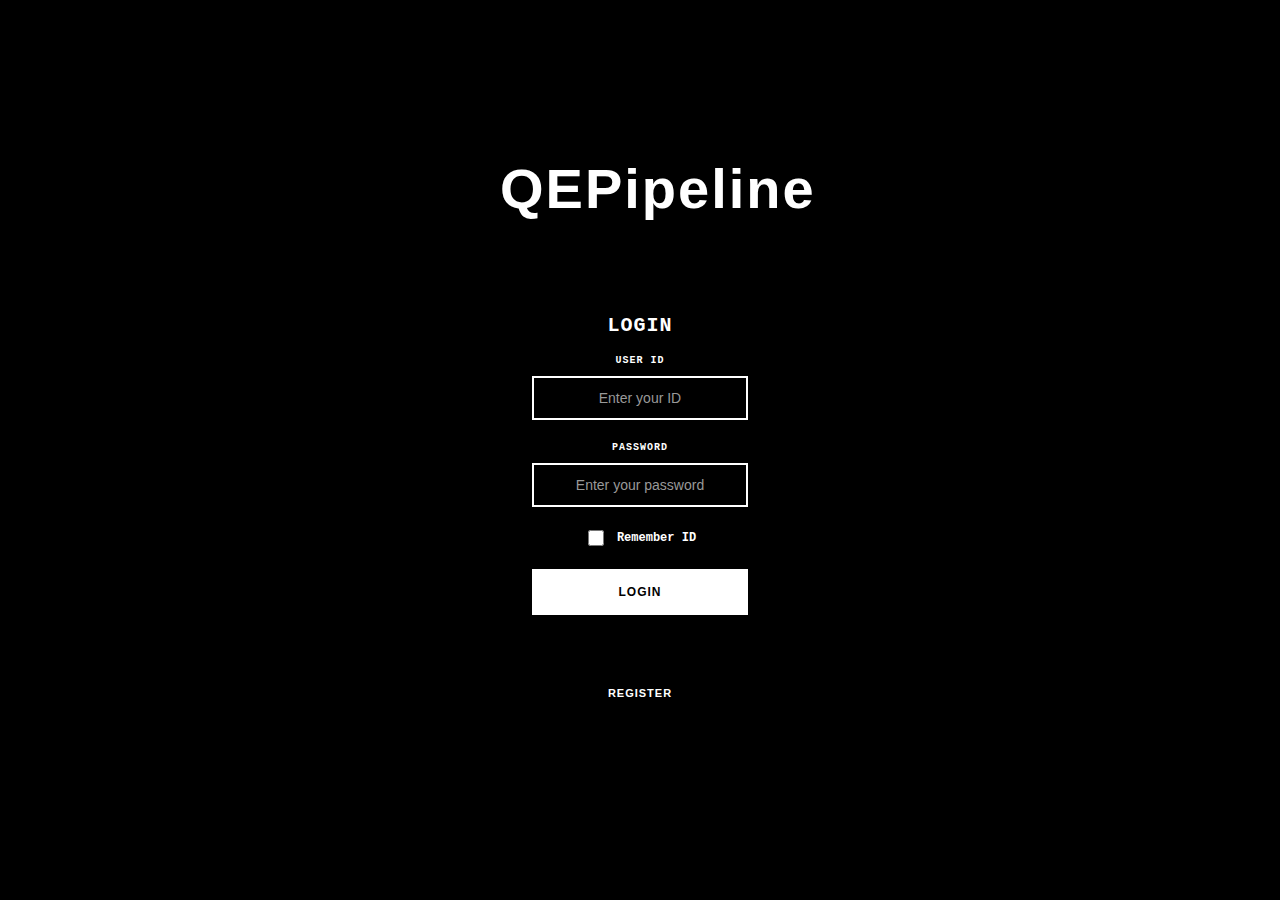
<file: frontend/index.html>
<!DOCTYPE html>
<html lang="en">
  <head>
    <meta charset="UTF-8" />
    <meta name="viewport" content="width=device-width, initial-scale=1.0" />
    <title>QEPipeline Login</title>
    <link rel="stylesheet" href="styles.css" />
  </head>
  <body>
    <div class="app-shell">
      <header class="hero">
        <h1><a href="index.html" class="logo-link" id="logo-link">QEPipeline</a></h1>
      </header>

      <main class="panels">
        <section class="panel" id="login-panel">
          <h2>Login</h2>
          <form id="login-form">
            <label class="field">
              <span>User ID</span>
              <input type="text" name="username" id="login-username" autocomplete="username" placeholder="Enter your ID" required />
            </label>

            <label class="field">
              <span>Password</span>
              <input type="password" name="password" id="login-password" autocomplete="current-password" placeholder="Enter your password" required />
            </label>

            <label class="toggle">
              <input type="checkbox" id="remember-id" />
              <span>Remember ID</span>
            </label>

            <button type="submit" class="cta">Login</button>
            <p class="form-status" id="login-status"></p>
          </form>

          <div class="register-link">
            <button type="button" class="register-btn" onclick="window.location.href='register.html'">Register</button>
          </div>
        </section>
      </main>
    </div>

    <script src="config.js"></script>
    <script src="logo-handler.js"></script>
    <script src="main.js"></script>
  </body>
</html>
</file>
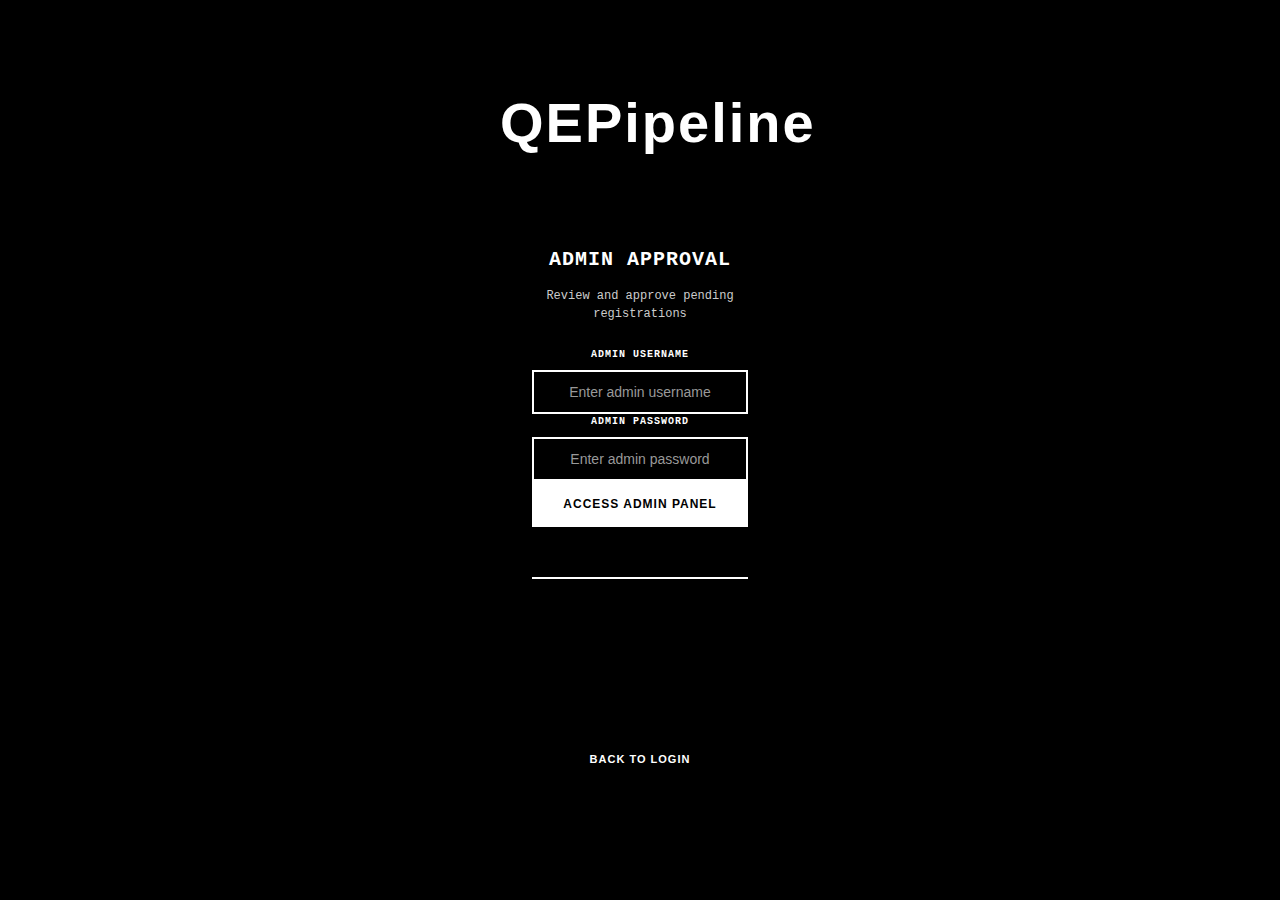
<file: frontend/admin-approval.html>
<!DOCTYPE html>
<html lang="en">
  <head>
    <meta charset="UTF-8" />
    <meta name="viewport" content="width=device-width, initial-scale=1.0" />
    <title>QEPipeline - Admin Approval</title>
    <link rel="stylesheet" href="styles.css" />
    <link rel="stylesheet" href="admin.css" />
  </head>
  <body>
    <div class="app-shell">
      <header class="hero">
        <h1><a href="dashboard.html" class="logo-link" id="logo-link">QEPipeline</a></h1>
      </header>

      <main class="panels">
        <section class="panel" id="admin-panel">
          <h2>Admin Approval</h2>
          <p class="panel-desc">
            Review and approve pending registrations
          </p>

          <form id="admin-login-form" style="display: none;">
            <label class="field">
              <span>Admin Username</span>
              <input type="text" name="admin_username" id="admin-username" autocomplete="username" placeholder="Enter admin username" required />
            </label>

            <label class="field">
              <span>Admin Password</span>
              <input type="password" name="admin_password" id="admin-password" autocomplete="current-password" placeholder="Enter admin password" required />
            </label>

            <button type="submit" class="cta">Access Admin Panel</button>
            <p class="form-status" id="admin-login-status"></p>
          </form>

          <div id="pending-registrations" class="pending-list">
            <h3>Pending Registrations</h3>
            <div id="pending-list-content">
              <div class="loading">Loading...</div>
            </div>
          </div>

          <div class="register-link">
            <button type="button" class="register-btn" onclick="window.location.href='index.html'">Back to Login</button>
          </div>
        </section>
      </main>
    </div>

    <script src="logo-handler.js"></script>
    <script src="admin.js"></script>
  </body>
</html>
</file>
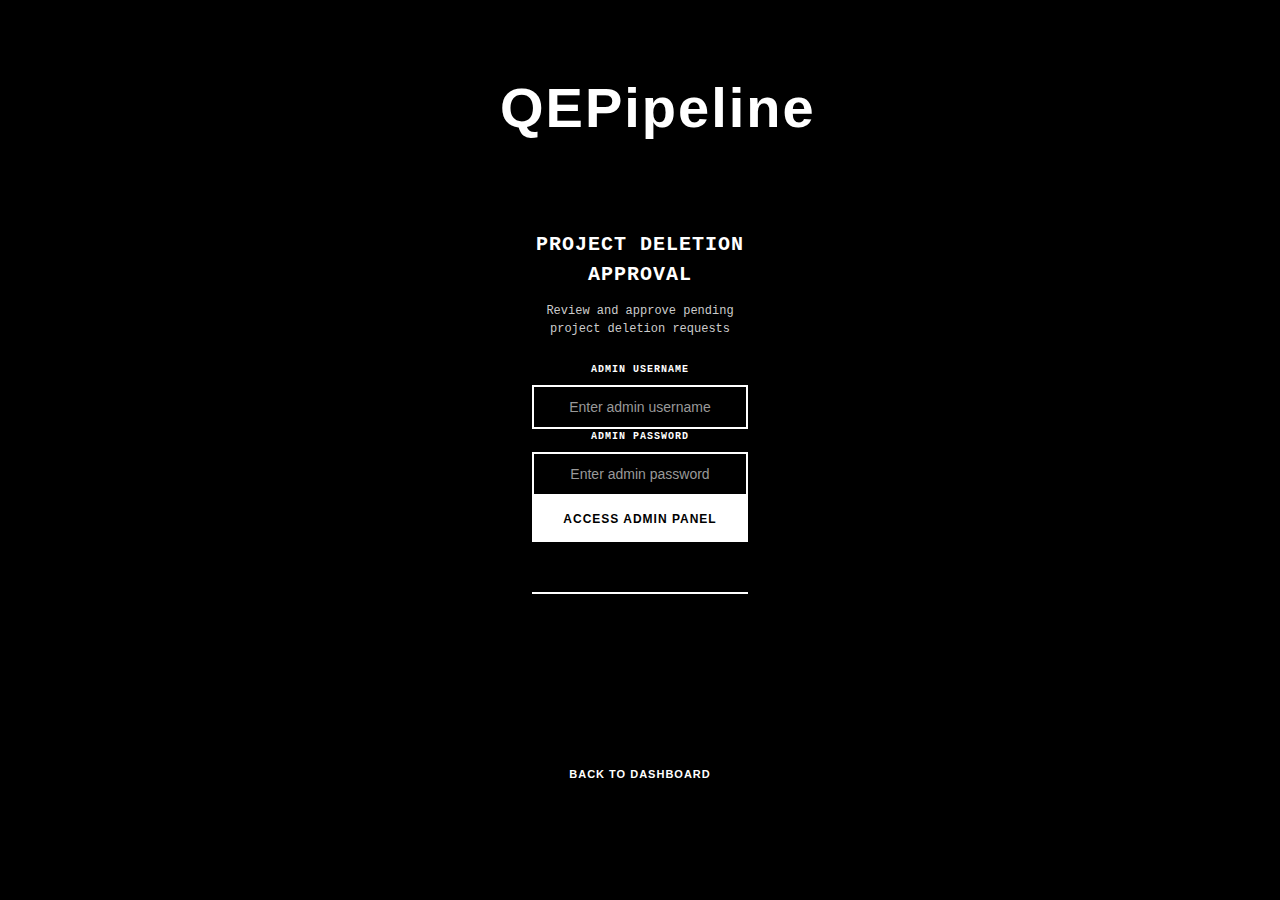
<file: frontend/admin-project-deletion.html>
<!DOCTYPE html>
<html lang="en">
  <head>
    <meta charset="UTF-8" />
    <meta name="viewport" content="width=device-width, initial-scale=1.0" />
    <title>QEPipeline - Admin Project Deletion</title>
    <link rel="stylesheet" href="styles.css" />
    <link rel="stylesheet" href="admin.css" />
  </head>
  <body>
    <div class="app-shell">
      <header class="hero">
        <h1><a href="dashboard.html" class="logo-link" id="logo-link">QEPipeline</a></h1>
      </header>

      <main class="panels">
        <section class="panel" id="admin-panel">
          <h2>Project Deletion Approval</h2>
          <p class="panel-desc">
            Review and approve pending project deletion requests
          </p>

          <form id="admin-login-form" style="display: none;">
            <label class="field">
              <span>Admin Username</span>
              <input type="text" name="admin_username" id="admin-username" autocomplete="username" placeholder="Enter admin username" required />
            </label>

            <label class="field">
              <span>Admin Password</span>
              <input type="password" name="admin_password" id="admin-password" autocomplete="current-password" placeholder="Enter admin password" required />
            </label>

            <button type="submit" class="cta">Access Admin Panel</button>
            <p class="form-status" id="admin-login-status"></p>
          </form>

          <div id="pending-deletions" class="pending-list">
            <h3>Pending Deletion Requests</h3>
            <div id="deletions-list-content">
              <div class="loading">Loading...</div>
            </div>
          </div>

          <div class="register-link">
            <button type="button" class="register-btn" onclick="window.location.href='dashboard.html'">Back to Dashboard</button>
          </div>
        </section>
      </main>
    </div>

    <script src="logo-handler.js"></script>
    <script src="admin-project-deletion.js"></script>
  </body>
</html>
</file>
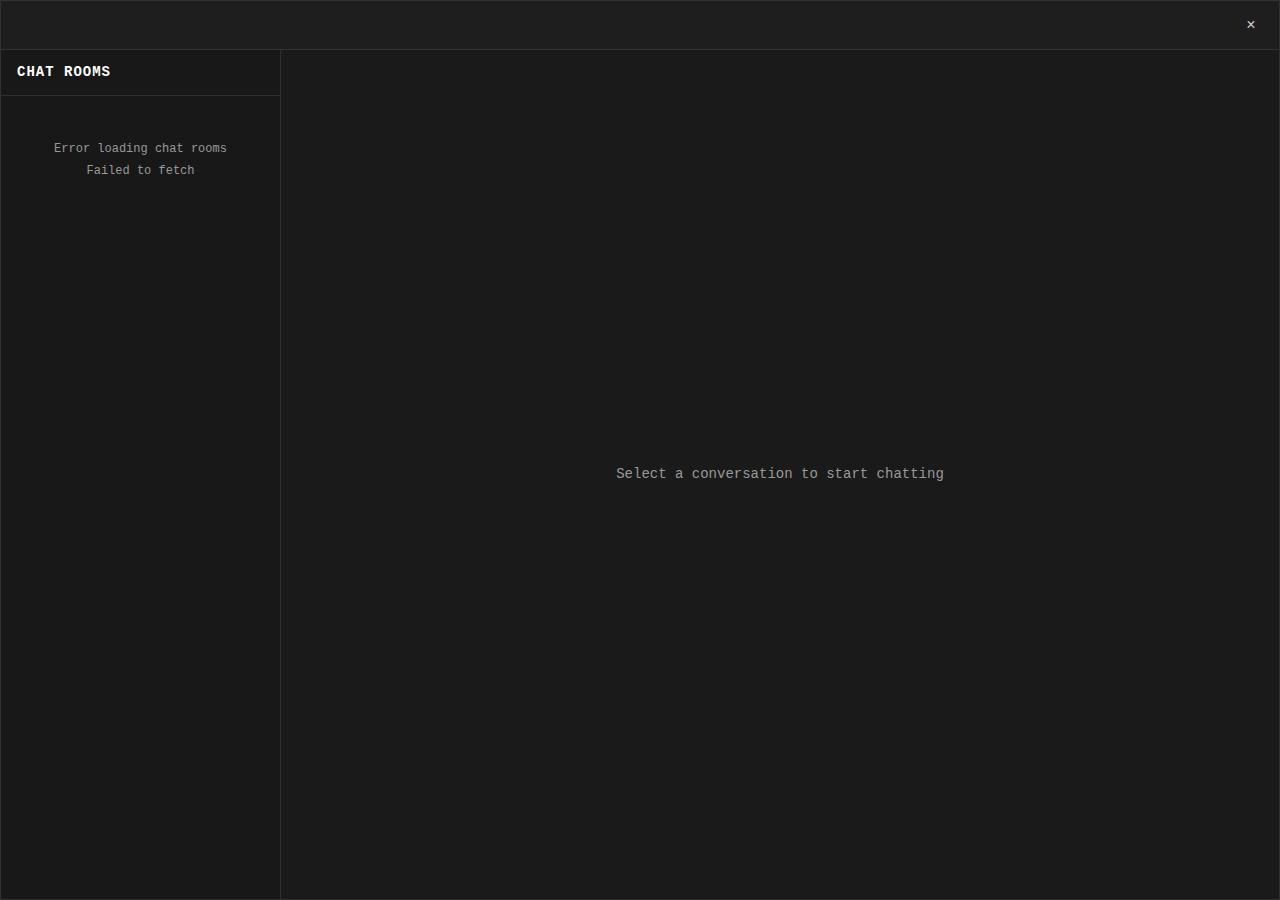
<file: frontend/chat-fullscreen.html>
<!DOCTYPE html>
<html lang="en">
  <head>
    <meta charset="UTF-8" />
    <meta name="viewport" content="width=device-width, initial-scale=1.0" />
    <title>Chat - QEPipeline</title>
    <link rel="stylesheet" href="styles.css" />
    <link rel="stylesheet" href="chat.css" />
    <style>
      body {
        margin: 0;
        padding: 0;
        background: #1a1a1a;
        overflow: hidden;
      }
      
      #chat-window {
        position: fixed;
        top: 0;
        left: 0;
        right: 0;
        bottom: 0;
        width: 100vw;
        height: 100vh;
        max-width: 100vw;
        max-height: 100vh;
        border-radius: 0;
        display: flex !important;
      }
      
      #chat-window .chat-window-controls {
        display: flex;
        gap: 8px;
      }
      
      #chat-window .chat-control-btn {
        width: 24px;
        height: 24px;
      }
      
      #chat-fullscreen-btn {
        display: none; /* Hide fullscreen button in fullscreen mode */
      }
    </style>
  </head>
  <body>
    <!-- Chat Window -->
    <div id="chat-window" class="chat-window open">
      <div class="chat-window-header">
        <div class="chat-window-title" id="chat-window-title-hidden" style="display: none;">
          <span>Chat</span>
        </div>
        <div class="chat-window-controls">
          <button id="chat-close-fullscreen-btn" class="chat-control-btn" title="Close">×</button>
        </div>
      </div>
      <div class="chat-window-body">
        <div class="chat-conversations-list">
          <div class="chat-conversations-header">
            <h3>Chat Rooms</h3>
          </div>
          <div id="chat-conversations" class="chat-conversations">
            <div class="chat-empty-state">
              <p>No chat rooms yet</p>
              <p>Create a project or shot to start chatting</p>
            </div>
          </div>
        </div>
        <div class="chat-messages-area">
          <div id="chat-messages-empty" class="chat-messages-empty">
            <p>Select a conversation to start chatting</p>
          </div>
          <div id="chat-messages-container" class="chat-messages-container" style="display: none;">
            <div class="chat-messages-header">
              <div class="chat-window-title" id="chat-window-title">
                <span>Chat</span>
                <button id="chat-participants-btn" class="chat-participants-btn" title="View Participants" style="display: none;">
                  <svg width="18" height="18" viewBox="0 0 24 24" fill="none" stroke="currentColor" stroke-width="2" stroke-linecap="round" stroke-linejoin="round">
                    <path d="M17 21v-2a4 4 0 0 0-4-4H5a4 4 0 0 0-4 4v2"></path>
                    <circle cx="9" cy="7" r="4"></circle>
                    <path d="M23 21v-2a4 4 0 0 0-3-3.87"></path>
                    <path d="M16 3.13a4 4 0 0 1 0 7.75"></path>
                  </svg>
                </button>
              </div>
              <div class="chat-recipient-info">
                <span id="chat-recipient-name"></span>
              </div>
            </div>
            <div id="chat-participants-dropdown" class="chat-participants-dropdown" style="display: none;">
              <div class="chat-participants-header">
                <h3>Participants</h3>
                <button id="chat-participants-close" class="chat-participants-close">×</button>
              </div>
              <div id="chat-participants-list" class="chat-participants-list">
                <p class="chat-participants-loading">Loading...</p>
              </div>
            </div>
            <div id="chat-messages-list" class="chat-messages-list">
            </div>
            <div class="chat-input-container">
              <textarea id="chat-input" class="chat-input" placeholder="Type a message..." rows="1"></textarea>
              <button id="chat-send-btn" class="chat-send-btn" title="Send">
                <svg width="20" height="20" viewBox="0 0 24 24" fill="none" stroke="currentColor" stroke-width="2" stroke-linecap="round" stroke-linejoin="round">
                  <line x1="22" y1="2" x2="11" y2="13"></line>
                  <polygon points="22 2 15 22 11 13 2 9 22 2"></polygon>
                </svg>
              </button>
            </div>
          </div>
        </div>
      </div>
    </div>

    <script>
      // Helper function to get API base URL
      function getApiBaseUrl() {
        return window.API_BASE_URL || 'https://unscrupulous-kimbra-headstrong.ngrok-free.dev';
      }
      
      // Helper function for API requests with ngrok headers
      async function apiFetch(url, options = {}) {
        const headers = {
          'ngrok-skip-browser-warning': 'true',
          'Content-Type': 'application/json',
          ...options.headers
        };
        
        const response = await fetch(url, {
          ...options,
          headers
        });
        
        return response;
      }
    </script>
    <script src="time-sync.js"></script>
    <script src="chat.js"></script>
    <script>
      // Initialize chat in fullscreen mode
      document.addEventListener('DOMContentLoaded', function() {
        // Make sure chat window is visible
        const chatWindow = document.getElementById('chat-window');
        if (chatWindow) {
          chatWindow.classList.add('open');
        }
        
        if (typeof initChat === 'function') {
          initChat();
        }
        
        // Load chat rooms after initialization
        if (typeof loadAllChatRooms === 'function') {
          setTimeout(() => {
            loadAllChatRooms();
          }, 100);
        }
        
        // Handle close button
        const closeBtn = document.getElementById('chat-close-fullscreen-btn');
        if (closeBtn) {
          closeBtn.addEventListener('click', function() {
            window.close();
            // If window.close() doesn't work (popup blocked), try to navigate back
            if (window.opener) {
              window.close();
            } else {
              // Try to go back or close
              window.history.back();
            }
          });
        }
      });
    </script>
  </body>
</html>
</file>
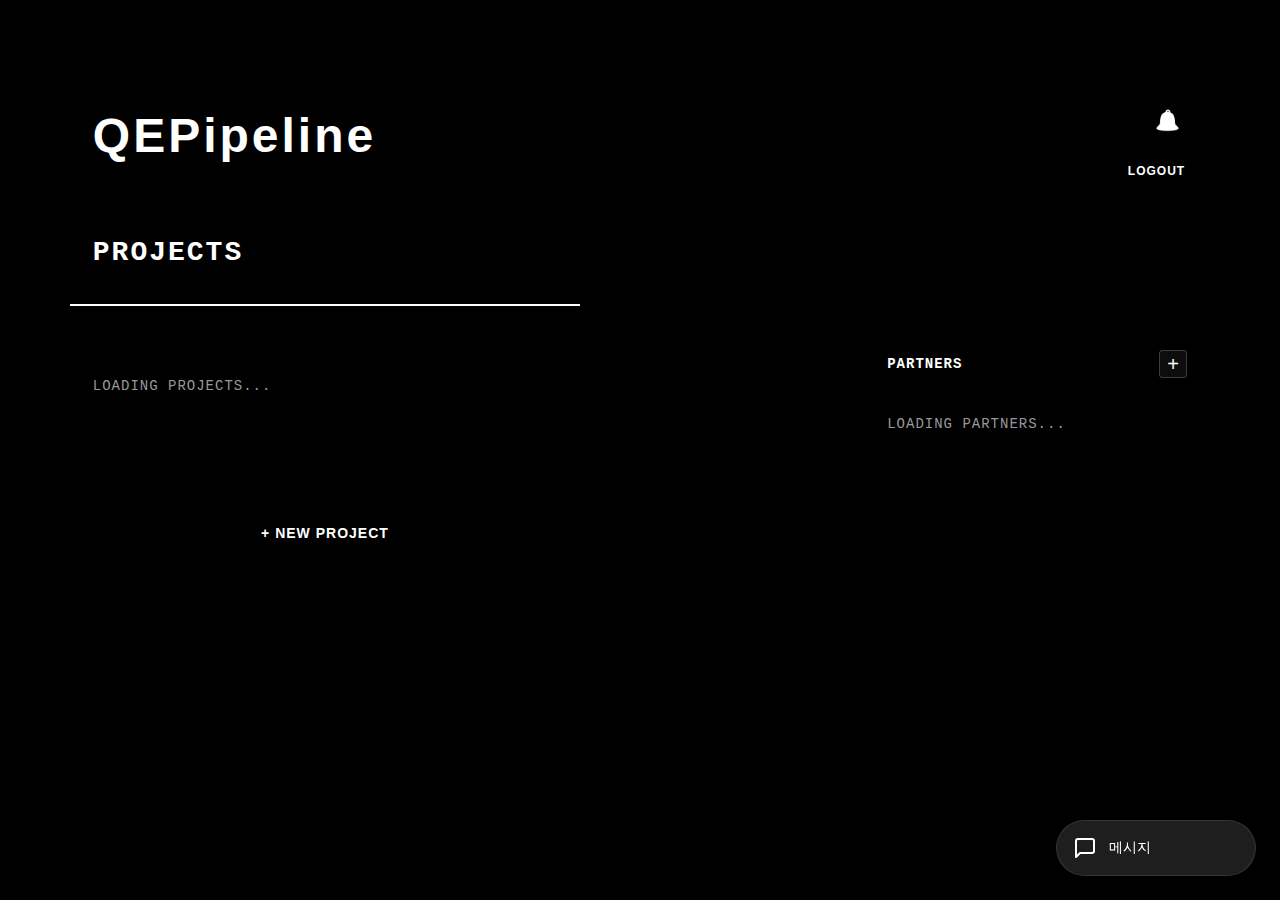
<file: frontend/dashboard.html>
<!DOCTYPE html>
<html lang="en">
  <head>
    <meta charset="UTF-8" />
    <meta name="viewport" content="width=device-width, initial-scale=1.0" />
    <title>QEPipeline - Dashboard</title>
    <link rel="stylesheet" href="styles.css?v=9" />
    <link rel="stylesheet" href="dashboard.css?v=9" />
    <link rel="stylesheet" href="chat.css" />
    <link rel="stylesheet" href="user-context-menu.css" />
  </head>
  <body>
    <div class="dashboard-container">
      <div class="dashboard-layout">
        <!-- Left Side: Projects -->
        <aside class="dashboard-left">
          <h1 class="dashboard-title"><a href="dashboard.html" class="logo-link" id="logo-link">QEPipeline</a></h1>
          <h2 class="projects-title">Projects</h2>
          <div class="divider"></div>
          
          <div id="projects-list" class="projects-list-simple">
            <div class="loading">Loading projects...</div>
          </div>
          
          <button id="new-project-btn" class="new-project-btn-simple">+ New Project</button>
        </aside>

        <!-- Right Side: User Info -->
        <aside class="dashboard-right">
          <div class="user-section">
            <div class="user-info-row">
              <div class="notification-container">
                <button id="notification-btn" class="notification-btn" title="Notifications">
                  <span class="notification-icon">🔔</span>
                  <span id="notification-badge" class="notification-badge" style="display: none;">0</span>
                </button>
                <div id="notification-dropdown" class="notification-dropdown" style="display: none;">
                  <div class="notification-header">
                    <h3 class="notification-title">Notifications</h3>
                    <button id="close-notifications" class="close-notifications-btn">×</button>
                  </div>
                  <div id="notification-list" class="notification-list">
                    <div class="loading">Loading notifications...</div>
                  </div>
                </div>
              </div>
              <a href="profile.html" class="username-box" id="username-display"></a>
            </div>
            <button id="logout-btn" class="logout-box">Logout</button>
          </div>
          
          <div style="display: flex; flex-direction: column; gap: 12px; align-items: flex-end;">
            <a href="admin-approval.html" id="admin-link" class="admin-link-simple" style="display: none;">User Approvals</a>
            <a href="admin-project-deletion.html" id="admin-deletion-link" class="admin-link-simple" style="display: none;">Project Deletions</a>
          </div>
          
          <div class="partners-section">
            <div class="partners-header">
              <h3 class="partners-title">Partners</h3>
              <button id="add-partner-btn" class="add-partner-btn" title="Add Partner">+</button>
            </div>
            <div id="partners-list" class="partners-list">
              <div class="loading">Loading partners...</div>
            </div>
          </div>
          
        </aside>
      </div>
    </div>
    
    <!-- Add Partner Modal -->
    <div id="add-partner-modal" class="modal" style="display: none;">
      <div class="modal-content">
        <div class="modal-header">
          <h2>Add Partner</h2>
          <button class="modal-close" id="add-partner-modal-close">&times;</button>
        </div>
        <form id="add-partner-form">
          <label class="field">
            <span>Search User</span>
            <input type="text" id="partner-search-input" placeholder="Enter username..." autocomplete="off" />
            <div id="partner-search-results" class="partner-search-results" style="display: none;"></div>
          </label>
          
          <div class="modal-actions">
            <button type="button" class="cta secondary" id="cancel-add-partner">Cancel</button>
          </div>
          <p class="form-status" id="add-partner-status-message"></p>
        </form>
      </div>
    </div>

    <!-- Project Creation Modal -->
    <div id="project-modal" class="modal" style="display: none;">
      <div class="modal-content">
        <div class="modal-header">
          <h2>Create New Project</h2>
          <button class="modal-close" id="modal-close">&times;</button>
        </div>
        <form id="project-form">
          <label class="field">
            <span>Project Name</span>
            <input type="text" id="project-name" required placeholder="Enter project name" />
          </label>

          <label class="field">
            <span>Director</span>
            <input type="text" id="project-director" required placeholder="Enter director name" />
          </label>

          <label class="field">
            <span>Deadline</span>
            <input type="date" id="project-deadline" required />
          </label>

          <label class="field">
            <span>Production Status</span>
            <select id="project-status" required>
              <option value="Pre-Production">Pre-Production</option>
              <option value="Production">Production</option>
              <option value="Post-Production">Post-Production</option>
              <option value="Finish">Finish</option>
            </select>
          </label>

          <label class="field">
            <span>VFX Supervisors (Select Multiple)</span>
            <div class="multi-select-container" id="vfx-supervisors-container">
              <div class="loading">Loading users...</div>
            </div>
          </label>

          <label class="field">
            <span>Team Members (Select Multiple)</span>
            <div class="multi-select-container" id="members-container">
              <div class="loading">Loading users...</div>
            </div>
          </label>

          <label class="field">
            <span>Description (Optional)</span>
            <textarea id="project-description" rows="3" placeholder="Enter project description"></textarea>
          </label>

          <div class="modal-actions">
            <button type="button" class="cta secondary" id="cancel-project">Cancel</button>
            <button type="submit" class="cta">Create Project</button>
          </div>
          <p class="form-status" id="project-status-message"></p>
        </form>
      </div>
    </div>

    <!-- Chat Window -->
    <div id="chat-window" class="chat-window">
      <div class="chat-window-header">
        <div class="chat-window-title" id="chat-window-title-hidden" style="display: none; cursor: pointer;">
          <span>Chat</span>
        </div>
        <div class="chat-window-controls">
          <button id="chat-fullscreen-btn" class="chat-control-btn" title="Open in new window">⛶</button>
          <button id="chat-minimize-btn" class="chat-control-btn" title="Minimize">−</button>
          <button id="chat-maximize-btn" class="chat-control-btn" title="Maximize">□</button>
          <button id="chat-close-btn" class="chat-control-btn" title="Close">×</button>
        </div>
      </div>
      <div class="chat-window-body">
        <div class="chat-conversations-list">
          <div class="chat-conversations-header">
            <h3>Chat Rooms</h3>
          </div>
          <div id="chat-conversations" class="chat-conversations">
            <div class="chat-empty-state">
              <p>No chat rooms yet</p>
              <p>Create a project or shot to start chatting</p>
            </div>
          </div>
        </div>
        <div class="chat-messages-area">
          <div id="chat-messages-empty" class="chat-messages-empty">
            <p>Select a conversation to start chatting</p>
          </div>
          <div id="chat-messages-container" class="chat-messages-container" style="display: none;">
            <div class="chat-messages-header">
              <div class="chat-window-title" id="chat-window-title">
                <span>Chat</span>
                <button id="chat-participants-btn" class="chat-participants-btn" title="View Participants" style="display: none;">
                  <svg width="18" height="18" viewBox="0 0 24 24" fill="none" stroke="currentColor" stroke-width="2" stroke-linecap="round" stroke-linejoin="round">
                    <path d="M17 21v-2a4 4 0 0 0-4-4H5a4 4 0 0 0-4 4v2"></path>
                    <circle cx="9" cy="7" r="4"></circle>
                    <path d="M23 21v-2a4 4 0 0 0-3-3.87"></path>
                    <path d="M16 3.13a4 4 0 0 1 0 7.75"></path>
                  </svg>
                </button>
              </div>
              <div class="chat-recipient-info">
                <span id="chat-recipient-name"></span>
              </div>
            </div>
            <div id="chat-participants-dropdown" class="chat-participants-dropdown" style="display: none;">
              <div class="chat-participants-header">
                <h3>Participants</h3>
                <button id="chat-participants-close" class="chat-participants-close">×</button>
              </div>
              <div id="chat-participants-list" class="chat-participants-list">
                <p class="chat-participants-loading">Loading...</p>
              </div>
            </div>
            <div id="chat-messages-list" class="chat-messages-list">
            </div>
            <div class="chat-input-container">
              <textarea id="chat-input" class="chat-input" placeholder="Type a message..." rows="1"></textarea>
              <button id="chat-send-btn" class="chat-send-btn" title="Send">
                <svg width="20" height="20" viewBox="0 0 24 24" fill="none" stroke="currentColor" stroke-width="2" stroke-linecap="round" stroke-linejoin="round">
                  <line x1="22" y1="2" x2="11" y2="13"></line>
                  <polygon points="22 2 15 22 11 13 2 9 22 2"></polygon>
                </svg>
              </button>
            </div>
          </div>
        </div>
      </div>
      <div class="chat-resize-handle"></div>
    </div>

    <!-- Chat Toggle Button -->
    <button id="chat-toggle-btn" class="chat-toggle-btn" title="Open Chat">
      <div class="chat-toggle-btn-content">
        <div class="chat-toggle-btn-icon">
          <svg viewBox="0 0 24 24" fill="none" stroke="currentColor" stroke-width="2" stroke-linecap="round" stroke-linejoin="round">
            <path d="M21 15a2 2 0 0 1-2 2H7l-4 4V5a2 2 0 0 1 2-2h14a2 2 0 0 1 2 2z"></path>
          </svg>
          <span id="chat-toggle-badge" class="chat-toggle-btn-badge hidden">0</span>
        </div>
        <span class="chat-toggle-btn-text">메시지</span>
        <div class="chat-toggle-btn-avatars" id="chat-toggle-avatars">
          <!-- Avatars will be added dynamically -->
        </div>
      </div>
    </button>

    <script src="config.js"></script>
    <script src="logo-handler.js"></script>
    <script src="time-sync.js"></script>
    <script src="chat.js"></script>
    <script src="user-context-menu.js"></script>
    <script src="dashboard.js"></script>
  </body>
</html>
</file>
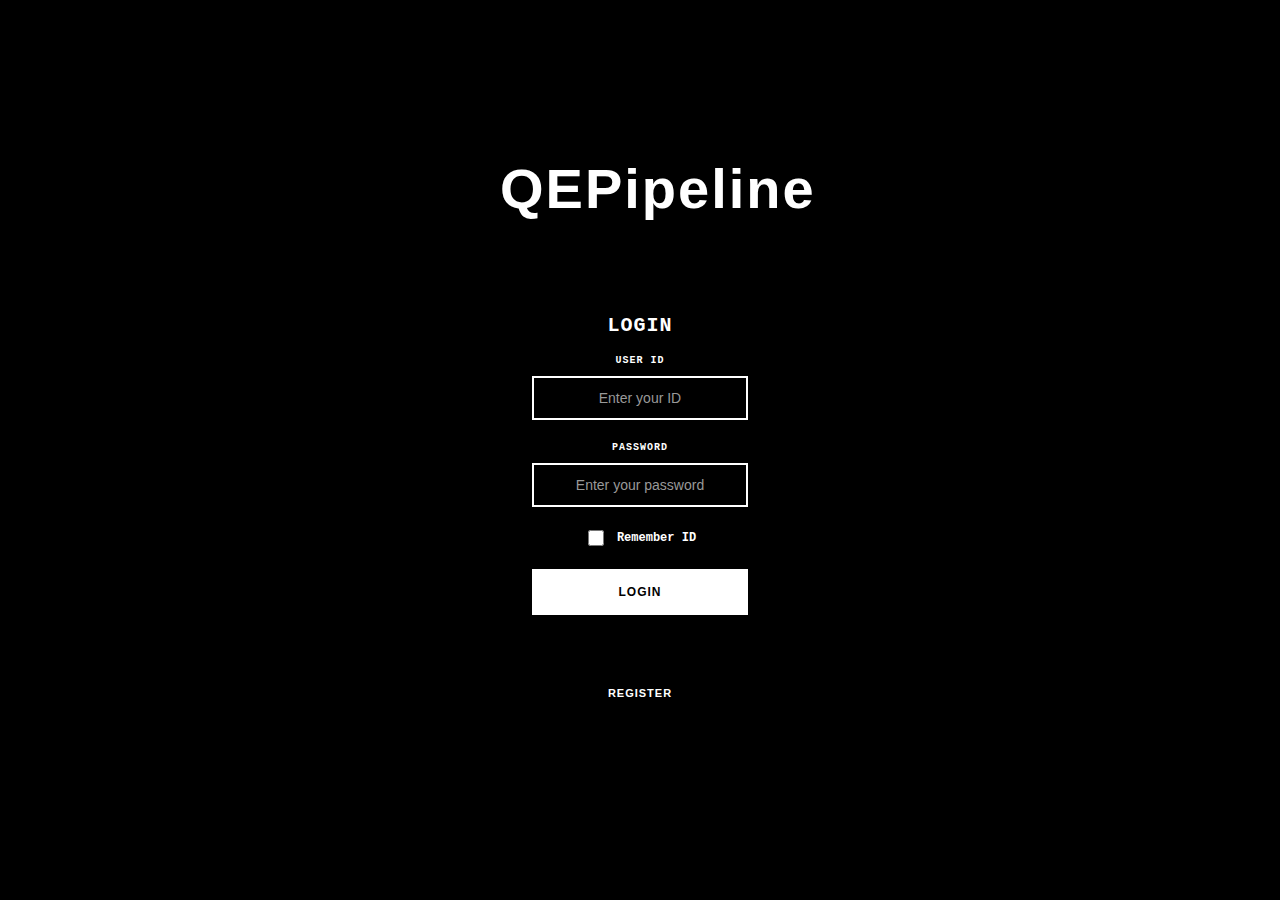
<file: frontend/profile.html>
<!DOCTYPE html>
<html lang="en">
  <head>
    <meta charset="UTF-8" />
    <meta name="viewport" content="width=device-width, initial-scale=1.0" />
    <title>QEPipeline - Profile</title>
    <link rel="stylesheet" href="styles.css" />
    <link rel="stylesheet" href="dashboard.css" />
    <link rel="stylesheet" href="profile.css" />
  </head>
  <body>
    <div class="dashboard-container">
      <header class="dashboard-header">
        <h1><a href="dashboard.html" class="logo-link" id="logo-link">QEPipeline</a></h1>
        <div class="user-info">
          <a href="dashboard.html" class="profile-link">Dashboard</a>
          <span id="username-display"></span>
          <button id="logout-btn" class="logout-btn">Logout</button>
        </div>
      </header>

      <main class="dashboard-main">
        <section class="profile-section">
          <h2>My Profile</h2>
          
          <div id="profile-content" class="profile-content">
            <div class="loading">Loading profile...</div>
          </div>
        </section>
      </main>
    </div>

    <script src="logo-handler.js"></script>
    <script src="profile.js"></script>
  </body>
</html>
</file>
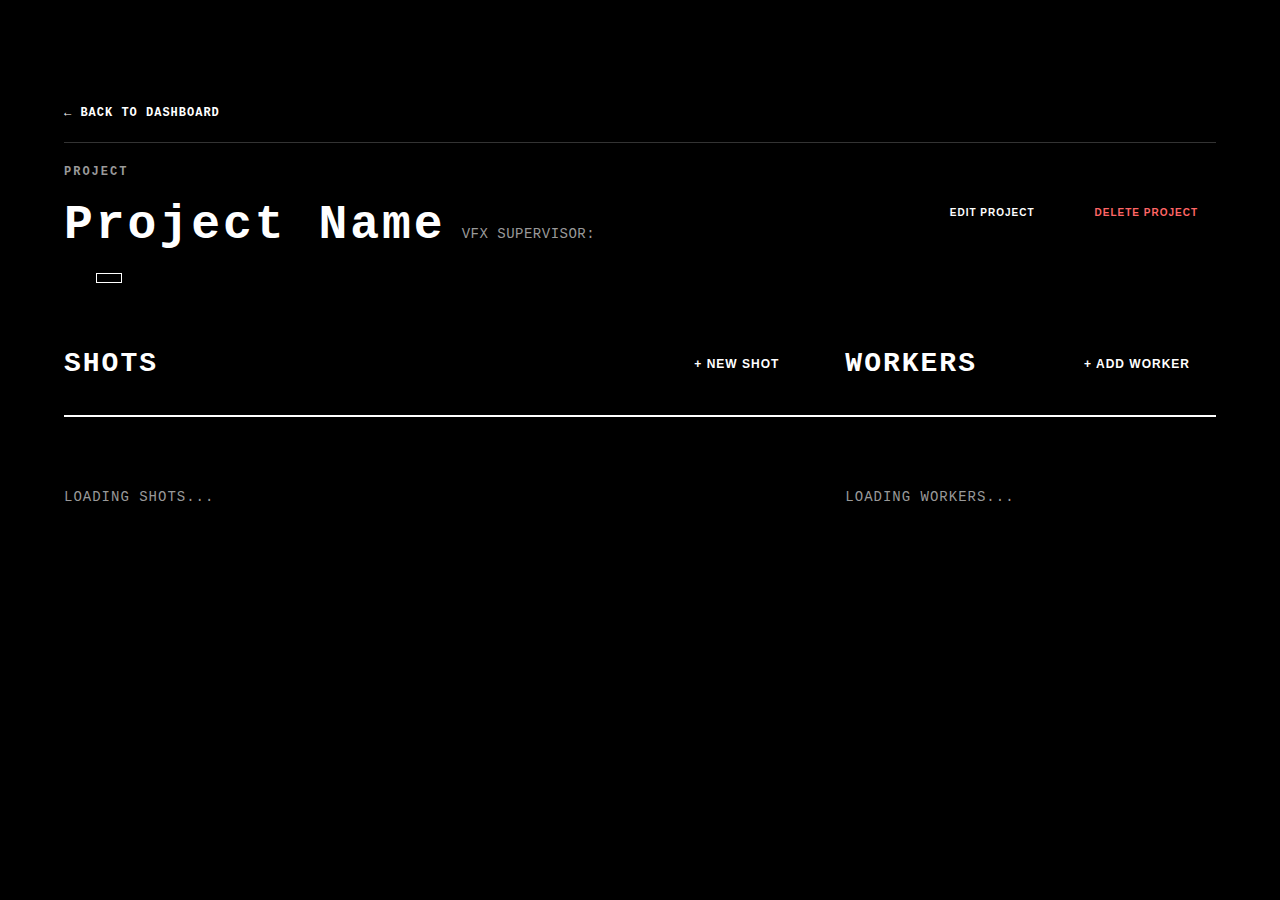
<file: frontend/project.html>
<!DOCTYPE html>
<html lang="en">
  <head>
    <meta charset="UTF-8" />
    <meta name="viewport" content="width=device-width, initial-scale=1.0" />
    <title>QEPipeline - Project</title>
    <link rel="stylesheet" href="styles.css" />
    <link rel="stylesheet" href="dashboard.css" />
    <link rel="stylesheet" href="project.css" />
  </head>
  <body>
    <div class="dashboard-container">
      <div class="project-header">
        <div class="project-header-left">
          <a href="dashboard.html" class="back-link">← Back to Dashboard</a>
          <div class="project-header-divider"></div>
          <div class="project-title-row">
            <div class="project-title-with-vfx">
              <div class="project-title-wrapper">
                <span class="project-subtitle">Project</span>
                <div class="project-title-line">
                  <h1 class="project-title" id="project-title">Project Name</h1>
                  <span class="vfx-supervisor-inline" id="vfx-supervisors"></span>
                </div>
              </div>
            </div>
            <button id="edit-project-btn" class="edit-project-btn">Edit Project</button>
            <button id="delete-project-btn" class="delete-project-btn">Delete Project</button>
          </div>
          <div class="project-meta">
            <div class="project-director-row">
              <span class="project-director" id="project-director"></span>
              <span class="project-deadline" id="project-deadline"></span>
            </div>
            <span class="status-badge" id="project-status"></span>
          </div>
        </div>
      </div>

      <div class="project-content">
        <div class="project-main-content">
          <div class="shots-section">
            <div class="shots-title-row">
              <h2 class="shots-title">Shots</h2>
              <button id="new-shot-btn" class="new-shot-btn">+ New Shot</button>
            </div>
            <div class="divider"></div>
            
            <div id="shots-list" class="shots-list">
              <div class="loading">Loading shots...</div>
            </div>
          </div>
          
          <div class="workers-section">
            <div class="workers-title-row">
              <h2 class="workers-title">Workers</h2>
              <button id="add-worker-btn" class="add-worker-btn">+ Add Worker</button>
            </div>
            <div class="divider"></div>
            
            <div id="workers-list" class="workers-list">
              <div class="loading">Loading workers...</div>
            </div>
          </div>
        </div>
      </div>
    </div>

    <!-- New Shot Modal -->
    <div id="shot-modal" class="modal" style="display: none;">
      <div class="modal-content">
        <div class="modal-header">
          <h2>Create New Shot</h2>
          <button class="modal-close" id="shot-modal-close">&times;</button>
        </div>
        <form id="shot-form">
          <label class="field">
            <span>Shot Name</span>
            <input type="text" id="shot-name" required placeholder="Enter shot name (e.g., SH001)" />
          </label>

          <label class="field">
            <span>Description (Optional)</span>
            <textarea id="shot-description" rows="3" placeholder="Enter shot description"></textarea>
          </label>

          <div class="modal-actions">
            <button type="button" class="cta secondary" id="cancel-shot">Cancel</button>
            <button type="submit" class="cta">Create Shot</button>
          </div>
          <p class="form-status" id="shot-status-message"></p>
        </form>
      </div>
    </div>

    <!-- Edit Project Modal -->
    <div id="edit-project-modal" class="modal" style="display: none;">
      <div class="modal-content">
        <div class="modal-header">
          <h2>Edit Project</h2>
          <button class="modal-close" id="edit-project-modal-close">&times;</button>
        </div>
        <form id="edit-project-form">
          <label class="field">
            <span>Project Name</span>
            <input type="text" id="edit-project-name" required placeholder="Enter project name" />
          </label>

          <label class="field">
            <span>Director</span>
            <input type="text" id="edit-project-director" placeholder="Enter director name" />
          </label>

          <label class="field">
            <span>Deadline</span>
            <input type="date" id="edit-project-deadline" />
          </label>

          <label class="field">
            <span>Production Status</span>
            <select id="edit-project-status" required>
              <option value="Pre-Production">Pre-Production</option>
              <option value="Production">Production</option>
              <option value="Post-Production">Post-Production</option>
              <option value="Finish">Finish</option>
            </select>
          </label>

          <label class="field">
            <span>VFX Supervisors (Select Multiple)</span>
            <div class="multi-select-container" id="edit-vfx-supervisors-container">
              <div class="loading">Loading users...</div>
            </div>
          </label>

          <label class="field">
            <span>Team Members (Select Multiple)</span>
            <div class="multi-select-container" id="edit-members-container">
              <div class="loading">Loading users...</div>
            </div>
          </label>

          <label class="field">
            <span>Description (Optional)</span>
            <textarea id="edit-project-description" rows="3" placeholder="Enter project description"></textarea>
          </label>

          <div class="modal-actions">
            <button type="button" class="cta secondary" id="cancel-edit-project">Cancel</button>
            <button type="submit" class="cta">Update Project</button>
          </div>
          <p class="form-status" id="edit-project-status-message"></p>
        </form>
      </div>
    </div>

    <!-- Add Worker Modal -->
    <div id="add-worker-modal" class="modal" style="display: none;">
      <div class="modal-content">
        <div class="modal-header">
          <h2>Add Worker</h2>
          <button class="modal-close" id="add-worker-modal-close">&times;</button>
        </div>
        <form id="add-worker-form">
          <label class="field">
            <span>Select Workers (Select Multiple)</span>
            <div class="multi-select-container" id="workers-container">
              <div class="loading">Loading users...</div>
            </div>
          </label>

          <div class="modal-actions">
            <button type="button" class="cta secondary" id="cancel-add-worker">Cancel</button>
            <button type="submit" class="cta">Add Workers</button>
          </div>
          <p class="form-status" id="add-worker-status-message"></p>
        </form>
      </div>
    </div>

    <!-- Delete Project Confirmation Modal -->
    <div id="delete-modal" class="modal" style="display: none;">
      <div class="modal-content">
        <div class="modal-header">
          <h2>Delete Project</h2>
          <button class="modal-close" id="delete-modal-close">&times;</button>
        </div>
        <div class="delete-warning">
          <p><strong>Warning:</strong> This action cannot be undone.</p>
          <p>Deleting this project will remove all associated shots and data.</p>
          <p><strong>Your deletion request will be sent to admin for approval.</strong></p>
        </div>
        <form id="delete-form">
          <label class="field">
            <span>Type project name to confirm</span>
            <input type="text" id="confirm-project-name" required placeholder="Enter project name" />
          </label>

          <div class="modal-actions">
            <button type="button" class="cta secondary" id="cancel-delete">Cancel</button>
            <button type="submit" class="cta delete-confirm-btn">Request Deletion</button>
          </div>
          <p class="form-status" id="delete-status-message"></p>
        </form>
      </div>
    </div>

    <script src="logo-handler.js"></script>
    <script src="project.js"></script>
  </body>
</html>
</file>
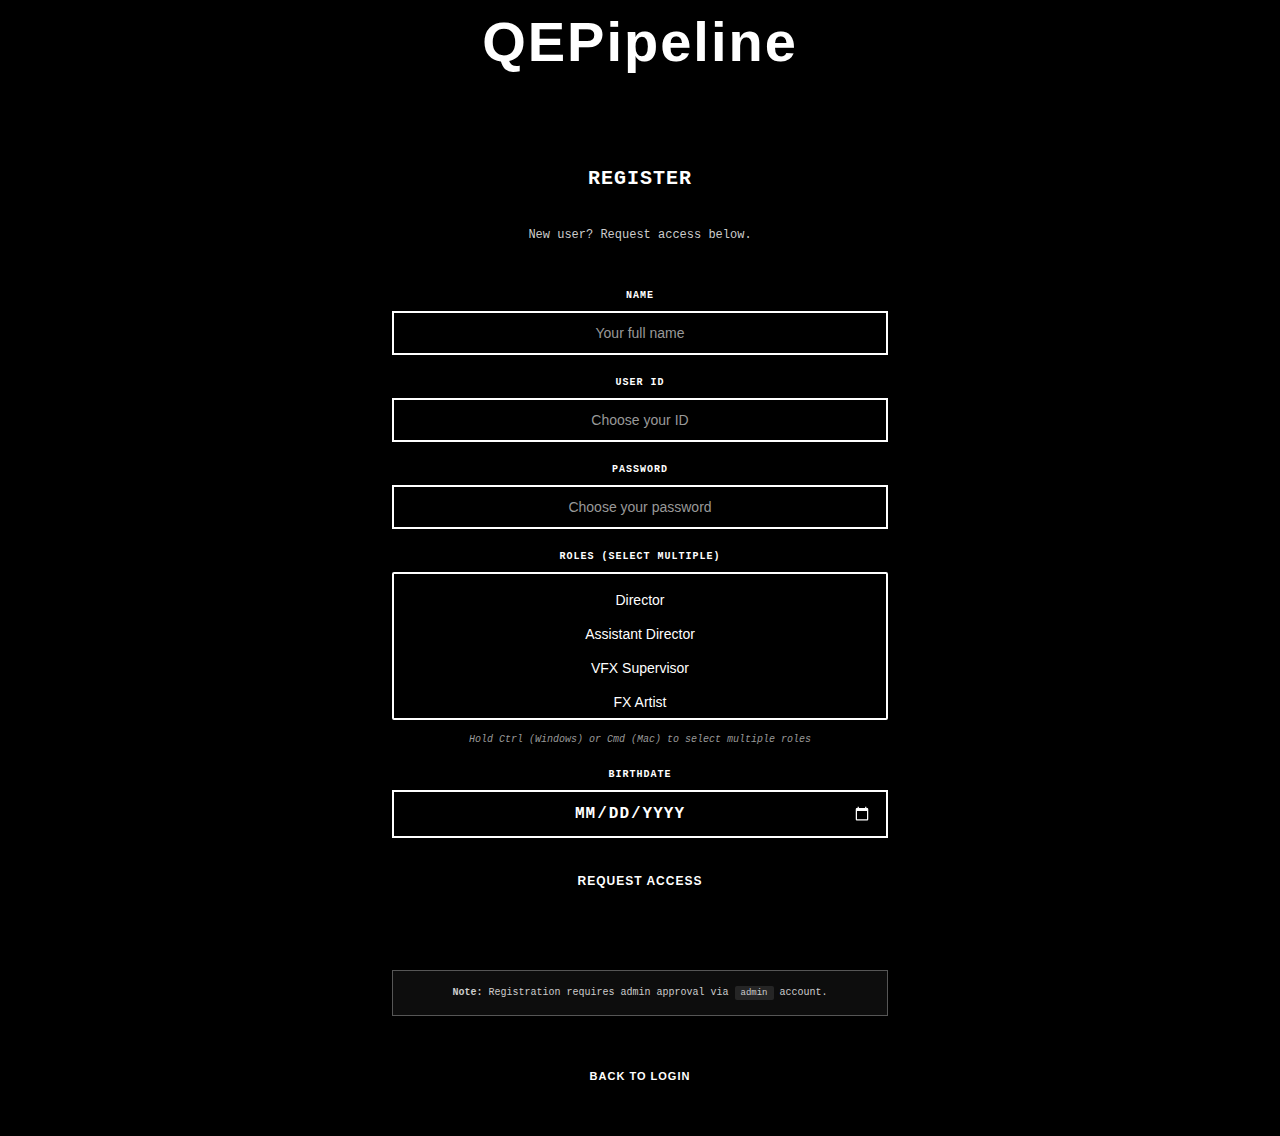
<file: frontend/register.html>
<!DOCTYPE html>
<html lang="en">
  <head>
    <meta charset="UTF-8" />
    <meta name="viewport" content="width=device-width, initial-scale=1.0" />
    <title>QEPipeline Register</title>
    <link rel="stylesheet" href="styles.css" />
  </head>
  <body>
    <div class="app-shell register-shell">
      <header class="hero">
        <h1><a href="index.html" class="logo-link" id="logo-link">QEPipeline</a></h1>
      </header>

      <main class="panels">
        <section class="panel register-panel" id="register-panel">
          <h2>Register</h2>
          <p class="panel-desc">
            New user? Request access below.
          </p>
          <form id="register-form" autocomplete="off">
            <label class="field">
              <span>Name</span>
              <input type="text" name="name" id="register-name" autocomplete="off" placeholder="Your full name" required />
            </label>

            <label class="field">
              <span>User ID</span>
              <input type="text" name="username" id="register-username" autocomplete="off" placeholder="Choose your ID" required />
            </label>

            <label class="field">
              <span>Password</span>
              <input type="password" name="password" id="register-password" autocomplete="new-password" placeholder="Choose your password" required />
            </label>

            <label class="field">
              <span>Roles (Select Multiple)</span>
              <select name="role" id="register-role" multiple required>
                <option value="Director">Director</option>
                <option value="Assistant Director">Assistant Director</option>
                <option value="VFX Supervisor">VFX Supervisor</option>
                <option value="FX Artist">FX Artist</option>
                <option value="TD">TD</option>
                <option value="3D Generalist">3D Generalist</option>
                <option value="Compositor">Compositor</option>
              </select>
              <small class="field-hint">Hold Ctrl (Windows) or Cmd (Mac) to select multiple roles</small>
            </label>

            <label class="field">
              <span>Birthdate</span>
              <input type="date" name="birthdate" id="register-birthdate" autocomplete="off" class="birthdate-input" required />
            </label>

            <button type="submit" class="cta secondary">Request Access</button>
            <p class="form-status" id="register-status"></p>
          </form>

          <div class="info">
            <p><strong>Note:</strong> Registration requires admin approval via <code>admin</code> account.</p>
          </div>

          <div class="register-link">
            <button type="button" class="register-btn" onclick="window.location.href='index.html'">Back to Login</button>
          </div>
        </section>
      </main>
    </div>

    <script src="logo-handler.js"></script>
    <script src="main.js"></script>
  </body>
</html>
</file>
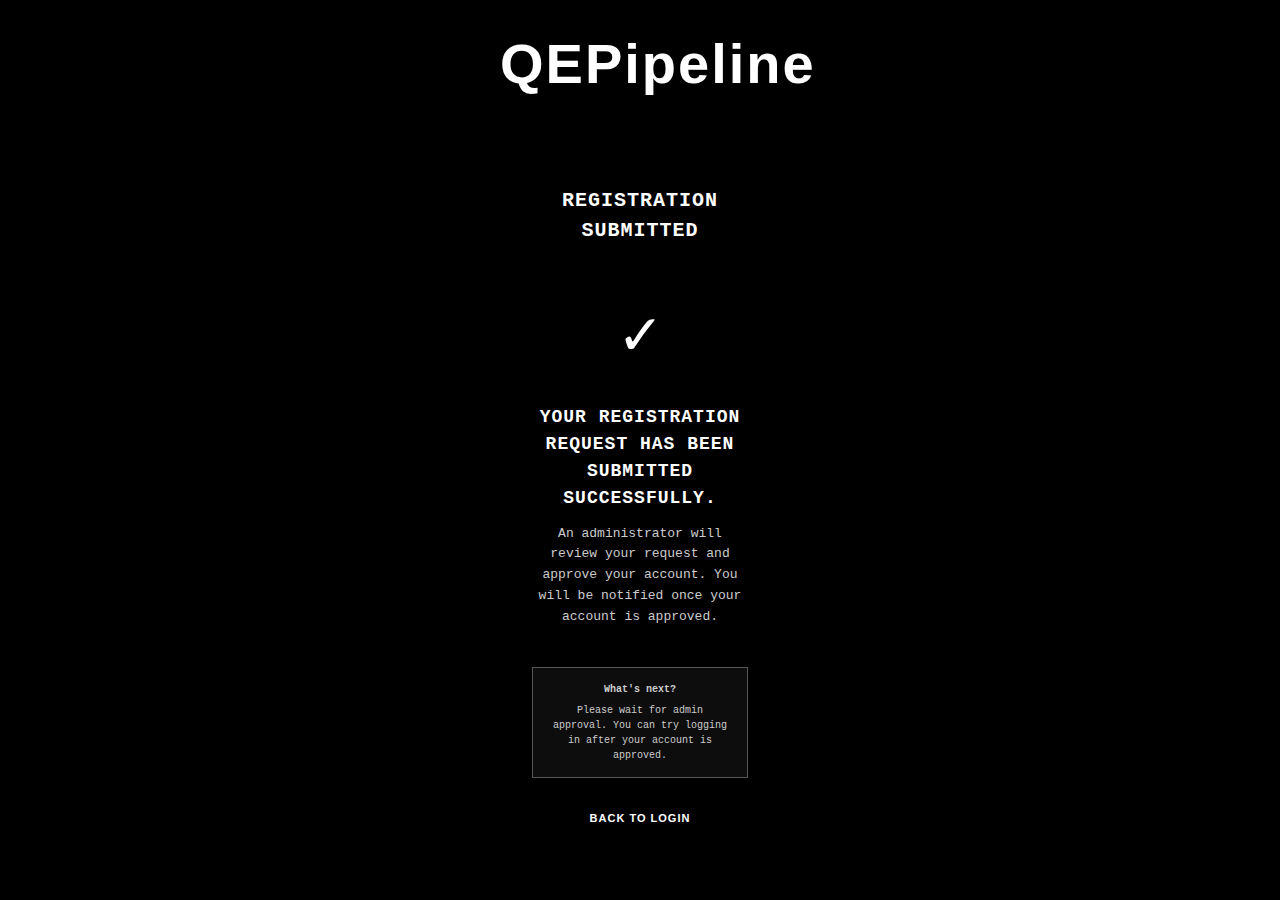
<file: frontend/registration-success.html>
<!DOCTYPE html>
<html lang="en">
  <head>
    <meta charset="UTF-8" />
    <meta name="viewport" content="width=device-width, initial-scale=1.0" />
    <title>QEPipeline - Registration Submitted</title>
    <link rel="stylesheet" href="styles.css" />
  </head>
  <body>
    <div class="app-shell">
      <header class="hero">
        <h1><a href="index.html" class="logo-link" id="logo-link">QEPipeline</a></h1>
      </header>

      <main class="panels">
        <section class="panel" id="success-panel">
          <h2>Registration Submitted</h2>
          <div class="success-message">
            <p class="success-icon">✓</p>
            <p class="success-text">
              Your registration request has been submitted successfully.
            </p>
            <p class="success-desc">
              An administrator will review your request and approve your account.
              You will be notified once your account is approved.
            </p>
          </div>

          <div class="info">
            <p><strong>What's next?</strong></p>
            <p>Please wait for admin approval. You can try logging in after your account is approved.</p>
          </div>

          <div class="register-link">
            <button type="button" class="register-btn" onclick="window.location.href='index.html'">Back to Login</button>
          </div>
        </section>
      </main>
    </div>
    <script src="logo-handler.js"></script>
  </body>
</html>
</file>
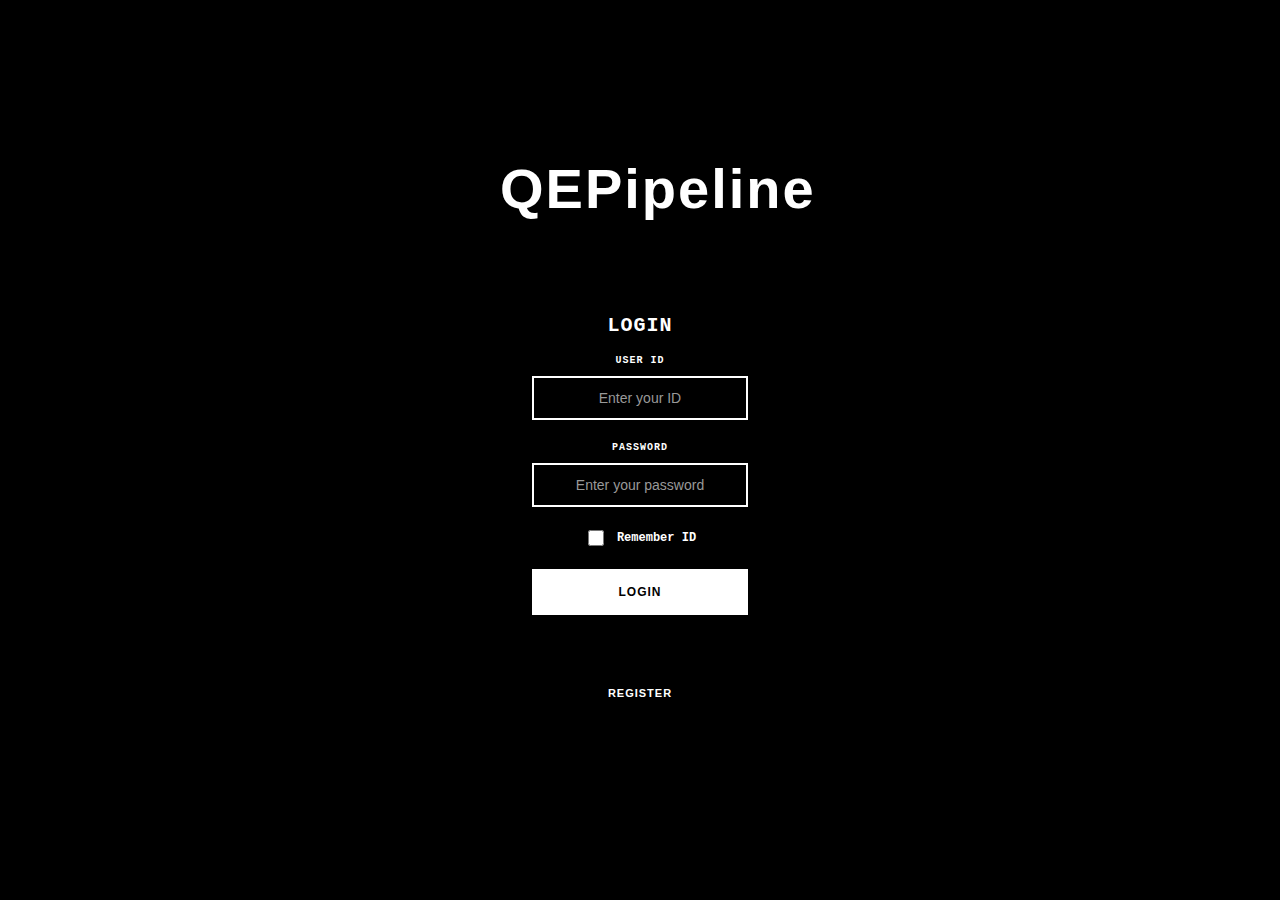
<file: frontend/shot.html>
<!DOCTYPE html>
<html lang="en">
  <head>
    <meta charset="UTF-8" />
    <meta name="viewport" content="width=device-width, initial-scale=1.0" />
    <title>QEPipeline - Shot</title>
    <link rel="stylesheet" href="styles.css" />
    <link rel="stylesheet" href="dashboard.css" />
    <link rel="stylesheet" href="shot.css" />
  </head>
  <body>
    <div class="dashboard-container">
      <div class="shot-header">
        <div class="shot-header-left">
          <a href="dashboard.html" class="back-link">← Back to Dashboard</a>
          <div class="shot-header-divider"></div>
          <div class="shot-title-row">
            <div class="shot-title-with-project">
              <div class="shot-title-wrapper">
                <span class="shot-subtitle">Shot</span>
                <h1 class="shot-title" id="shot-title">Shot Name</h1>
              </div>
            </div>
            <button id="edit-shot-btn" class="edit-shot-btn">Edit Shot</button>
            <button id="delete-shot-btn" class="delete-shot-btn">Delete Shot</button>
          </div>
        </div>
      </div>

      <div class="shot-content">
        <div class="shot-main-content">
          <div class="shot-thumbnail-section">
            <div class="thumbnail-upload-area" id="thumbnail-upload-area">
              <input type="file" id="thumbnail-file-input" accept="image/*" style="display: none;" />
              <div class="thumbnail-preview-container" id="thumbnail-preview-container">
                <img id="thumbnail-preview" src="" alt="Thumbnail" style="display: none;" />
                <div class="thumbnail-placeholder" id="thumbnail-placeholder">
                  <div class="thumbnail-placeholder-icon">📷</div>
                  <div class="thumbnail-placeholder-text">Click to upload or paste image (Ctrl+V)</div>
                  <div class="thumbnail-placeholder-hint">Supported formats: JPG, PNG, GIF, WebP</div>
                </div>
              </div>
              <div class="thumbnail-upload-progress" id="thumbnail-upload-progress" style="display: none;">
                <div class="progress-bar">
                  <div class="progress-fill" id="progress-fill"></div>
                </div>
                <span class="progress-text" id="progress-text">Uploading...</span>
              </div>
              <button type="button" class="thumbnail-remove-btn" id="thumbnail-remove-btn" style="display: none;">Remove Thumbnail</button>
            </div>
            <div class="shot-info-column">
              <div class="information-section">
                <div class="information-title">Information</div>
                <div class="resolution-input-area">
                <div class="input-header">
                  <label class="resolution-label">Resolution</label>
                  <button type="button" class="lock-btn" id="resolution-lock-btn" title="Lock/Unlock Resolution">
                    <svg class="lock-icon" id="resolution-lock-icon" width="16" height="16" viewBox="0 0 24 24" fill="none" stroke="currentColor" stroke-width="2" stroke-linecap="round" stroke-linejoin="round">
                      <rect x="3" y="11" width="18" height="11" rx="2" ry="2"></rect>
                      <circle cx="12" cy="16" r="1"></circle>
                      <path d="M7 11V7a5 5 0 0 1 9.9-1"></path>
                    </svg>
                  </button>
                </div>
                <div class="resolution-input-group">
                  <input type="number" id="resolution-width" class="resolution-input" placeholder="Width" min="1" step="1" />
                  <span class="resolution-separator">×</span>
                  <input type="number" id="resolution-height" class="resolution-input" placeholder="Height" min="1" step="1" />
                </div>
                <span class="resolution-status" id="resolution-status"></span>
              </div>
              <div class="duration-input-area">
                <div class="input-header">
                  <label class="duration-label">Duration</label>
                  <button type="button" class="lock-btn" id="duration-lock-btn" title="Lock/Unlock Duration">
                    <svg class="lock-icon" id="duration-lock-icon" width="16" height="16" viewBox="0 0 24 24" fill="none" stroke="currentColor" stroke-width="2" stroke-linecap="round" stroke-linejoin="round">
                      <rect x="3" y="11" width="18" height="11" rx="2" ry="2"></rect>
                      <circle cx="12" cy="16" r="1"></circle>
                      <path d="M7 11V7a5 5 0 0 1 9.9-1"></path>
                    </svg>
                  </button>
                </div>
                <div class="duration-input-group">
                  <input type="number" id="duration-start" class="duration-input" placeholder="Start" min="0" step="1" />
                  <span class="duration-separator">-</span>
                  <input type="number" id="duration-end" class="duration-input" placeholder="End" min="0" step="1" />
                  <span class="duration-separator">|</span>
                  <input type="number" id="duration-total" class="duration-input" placeholder="Total" min="0" step="1" />
                </div>
                <span class="duration-status" id="duration-status"></span>
              </div>
              <div class="description-input-area">
                <div class="input-header">
                  <label class="description-label">Description</label>
                  <button type="button" class="lock-btn" id="description-lock-btn" title="Lock/Unlock Description">
                    <svg class="lock-icon" id="description-lock-icon" width="16" height="16" viewBox="0 0 24 24" fill="none" stroke="currentColor" stroke-width="2" stroke-linecap="round" stroke-linejoin="round">
                      <rect x="3" y="11" width="18" height="11" rx="2" ry="2"></rect>
                      <circle cx="12" cy="16" r="1"></circle>
                      <path d="M7 11V7a5 5 0 0 1 9.9-1"></path>
                    </svg>
                  </button>
                </div>
                <textarea id="description-input" class="description-input" placeholder="Enter shot description..." rows="6"></textarea>
                <span class="description-status" id="description-status"></span>
              </div>
              </div>
            </div>
          </div>
          
          <div class="workers-assignment-section">
            <div class="workers-assignment-title-row">
              <button id="workers-assignment-toggle" class="workers-assignment-toggle-btn" title="Toggle Workers Assignment">
                <span class="toggle-icon">▼</span>
              </button>
              <h2 class="workers-assignment-title">Workers Assignment</h2>
            </div>
            <div class="divider"></div>
            <div id="workers-assignment-content" class="workers-assignment-content" style="display: block;">
              <div class="workers-assignment-part-selector">
                <button id="part-selector-button" class="part-selector-button">
                  <span class="part-selector-button-text">Select Parts</span>
                  <span class="part-selector-button-arrow">▼</span>
                </button>
                <div id="part-selector-dropdown" class="part-selector-dropdown" style="display: none;">
                  <div id="part-selector-list" class="part-selector-list">
                    <div class="loading">Loading parts...</div>
                  </div>
                </div>
              </div>
              <div id="workers-assignment-table-container" class="workers-assignment-table-container">
                <div class="loading">Loading workers assignment...</div>
              </div>
              <div class="workers-assignment-summary-section">
                <div class="workers-assignment-tabs">
                  <button class="assignment-tab active" data-tab="summary">Assignment Summary</button>
                  <button class="assignment-tab" data-tab="tasks">Task Descriptions</button>
                </div>
                <div class="divider"></div>
                <div id="assignment-tab-content" class="assignment-tab-content">
                  <div id="workers-assignment-summary-container" class="assignment-tab-panel active">
                    <div class="loading">Loading assignment summary...</div>
                  </div>
                  <div id="workers-assignment-tasks-container" class="assignment-tab-panel" style="display: none;">
                    <div class="loading">Loading task descriptions...</div>
                  </div>
                </div>
              </div>
            </div>
          </div>
        </div>
      </div>
    </div>

    <!-- Edit Shot Modal -->
    <div id="edit-shot-modal" class="modal" style="display: none;">
      <div class="modal-content">
        <div class="modal-header">
          <h2>Edit Shot</h2>
          <button class="modal-close" id="edit-shot-modal-close">&times;</button>
        </div>
        <form id="edit-shot-form">
          <label class="field">
            <span>Shot Name</span>
            <input type="text" id="edit-shot-name" required placeholder="Enter shot name" />
          </label>

          <label class="field">
            <span>Description (Optional)</span>
            <textarea id="edit-shot-description" rows="3" placeholder="Enter shot description"></textarea>
          </label>

          <div class="modal-actions">
            <button type="button" class="cta secondary" id="cancel-edit-shot">Cancel</button>
            <button type="submit" class="cta">Update Shot</button>
          </div>
          <p class="form-status" id="edit-shot-status-message"></p>
        </form>
      </div>
    </div>

    <!-- Delete Shot Confirmation Modal -->
    <div id="delete-shot-modal" class="modal" style="display: none;">
      <div class="modal-content">
        <div class="modal-header">
          <h2>Delete Shot</h2>
          <button class="modal-close" id="delete-shot-modal-close">&times;</button>
        </div>
        <div class="delete-warning">
          <p><strong>Warning:</strong> This action cannot be undone.</p>
          <p>Deleting this shot will remove all associated data.</p>
        </div>
        <form id="delete-shot-form">
          <label class="field">
            <span>Type shot name to confirm</span>
            <input type="text" id="confirm-shot-name" required placeholder="Enter shot name" />
          </label>

          <div class="modal-actions">
            <button type="button" class="cta secondary" id="cancel-delete-shot">Cancel</button>
            <button type="submit" class="cta delete-confirm-btn">Delete Shot</button>
          </div>
          <p class="form-status" id="delete-shot-status-message"></p>
        </form>
      </div>
    </div>

    <script src="logo-handler.js"></script>
    <script src="shot.js"></script>
  </body>
</html>
</file>
<file: frontend/styles.css>
:root {
  /* English/Latin characters: Consolas (monospace) */
  /* Korean characters: 둥근모꼴 (fallback to 맑은 고딕) */
  font-family: "Consolas", "Monaco", "Courier New", "둥근모꼴", "DungGeunMo", "맑은 고딕", "Malgun Gothic", monospace;
  line-height: 1.5;
  font-size: 16px;
  --bg: #000000;
  --surface: #ffffff;
  --text-primary: #000000;
  --text-secondary: #666666;
  --accent: #000000;
  --danger: #ff0000;
  background-color: var(--bg);
  color: var(--text-primary);
}

* {
  box-sizing: border-box;
}

body {
  margin: 0;
  min-height: 100vh;
  display: flex;
  align-items: center;
  justify-content: center;
  background-color: #000000;
  text-align: center;
}

.app-shell {
  width: 100%;
  max-width: 320px;
  margin: 0 auto;
  padding: 0 20px;
  text-align: center;
  display: flex;
  flex-direction: column;
  align-items: center;
  justify-content: center;
}

.register-shell {
  max-width: 600px;
}

.register-panel {
  display: grid;
  grid-template-columns: 1fr 1fr;
  gap: 20px;
  align-items: start;
}

.register-panel h2,
.register-panel .panel-desc,
.register-panel .info,
.register-panel .register-link,
.register-panel .form-status {
  grid-column: 1 / -1;
}

.register-panel form {
  grid-column: 1 / -1;
  display: grid;
  grid-template-columns: 1fr 1fr;
  gap: 20px;
}

.register-panel form .field {
  margin-bottom: 0;
}

@media (max-width: 768px) {
  .register-panel {
    grid-template-columns: 1fr;
  }
  
  .register-panel form {
    grid-template-columns: 1fr;
  }
}

.hero {
  text-align: center;
  margin-bottom: 40px;
  width: 100%;
}

.hero h1 {
  margin: 0;
  font-size: 56px;
  font-weight: 900;
  letter-spacing: 2px;
  color: #ffffff;
  text-align: center !important;
  display: block;
  width: 100%;
  padding: 0;
  font-family: -apple-system, BlinkMacSystemFont, "Segoe UI", "Roboto", "Oxygen", "Ubuntu", "Helvetica Neue", Arial, sans-serif;
}

.logo-link {
  color: #ffffff;
  text-decoration: none;
  transition: all 0.2s ease;
  font-family: -apple-system, BlinkMacSystemFont, "Segoe UI", "Roboto", "Oxygen", "Ubuntu", "Helvetica Neue", Arial, sans-serif;
  text-align: center !important;
  display: block;
  width: 100%;
}

.logo-link:hover {
  opacity: 0.8;
}

.logo-link:active {
  opacity: 0.6;
}

.panels {
  width: 100%;
  display: flex;
  flex-direction: column;
  gap: 0;
}

.panel {
  background: transparent;
  padding: 40px 32px;
  text-align: center;
  width: 100%;
}

.panel h2 {
  margin: 0 0 12px 0;
  font-size: 20px;
  font-weight: 900;
  letter-spacing: 1px;
  text-transform: uppercase;
  color: #ffffff;
  text-align: center;
}

.panel-desc {
  font-size: 12px;
  color: #cccccc;
  margin: 0 0 24px 0;
  text-align: center;
  width: 100%;
}

.panel form {
  display: flex;
  flex-direction: column;
  gap: 20px;
  width: 100%;
}

.field {
  display: flex;
  flex-direction: column;
  gap: 8px;
  width: 100%;
  text-align: center;
}

.field span {
  font-size: 10px;
  font-weight: 700;
  color: #ffffff;
  letter-spacing: 1px;
  text-transform: uppercase;
  text-align: center;
}

.field input {
  border: 2px solid #ffffff;
  background: transparent;
  color: #ffffff;
  font-size: 14px;
  font-weight: 500;
  padding: 12px 14px;
  transition: all 0.15s ease;
  outline: none;
  width: 100%;
  text-align: center !important;
}

.field input:focus {
  background: rgba(255, 255, 255, 0.1);
  border-color: #ffffff;
}

.field input::placeholder {
  color: #999999;
  font-weight: 400;
  text-align: center;
}

.field select {
  border: 2px solid #ffffff;
  background: transparent;
  color: #ffffff;
  font-size: 14px;
  font-weight: 500;
  padding: 12px 14px;
  transition: all 0.15s ease;
  outline: none;
  width: 100%;
  text-align: center;
  text-align-last: center;
  cursor: pointer;
}

.field select option {
  background: #000000;
  color: #ffffff;
  text-align: center;
}

.field select:focus {
  background: rgba(255, 255, 255, 0.1);
  border-color: #ffffff;
}

.field input[type="date"] {
  color-scheme: dark;
}

.birthdate-input {
  font-weight: 900 !important;
  font-size: 16px !important;
  letter-spacing: 1px !important;
  text-transform: uppercase;
}

.field select[multiple] {
  min-height: 120px;
  padding: 8px;
}

.field select[multiple] option {
  padding: 8px;
  margin: 2px 0;
}

.field-hint {
  display: block;
  font-size: 10px;
  color: #999999;
  margin-top: 4px;
  font-style: italic;
  text-transform: none;
  letter-spacing: 0;
}

.success-message {
  text-align: center;
  padding: 32px 0;
}

.success-icon {
  font-size: 64px;
  color: #ffffff;
  margin: 0 0 16px 0;
  font-weight: 900;
}

.success-text {
  font-size: 18px;
  font-weight: 700;
  letter-spacing: 1px;
  text-transform: uppercase;
  margin-bottom: 12px;
  color: #ffffff;
}

.success-desc {
  font-size: 13px;
  color: #cccccc;
  line-height: 1.6;
  margin: 0;
}

.toggle {
  display: flex;
  align-items: center;
  justify-content: center;
  gap: 10px;
  font-size: 12px;
  font-weight: 600;
  color: #ffffff;
  cursor: pointer;
  width: 100%;
}

.toggle input {
  width: 16px;
  height: 16px;
  cursor: pointer;
  accent-color: #ffffff;
}

.cta {
  border: 2px solid transparent;
  padding: 14px 24px;
  font-size: 12px;
  font-weight: 900;
  letter-spacing: 1px;
  text-transform: uppercase;
  cursor: pointer;
  background: #ffffff;
  color: #000000;
  transition: all 0.15s ease;
  outline: none;
  width: 100%;
  text-align: center;
}

.cta:hover {
  border-color: rgba(0, 0, 0, 0.3);
  background: #ffffff;
  color: #000000;
}

.cta.secondary {
  background: transparent;
  color: #ffffff;
  border: 2px solid transparent;
  width: 100%;
  text-align: center;
}

.cta.secondary:hover {
  border-color: rgba(255, 255, 255, 0.5);
  background: transparent;
  color: #ffffff;
}

.form-status {
  min-height: 18px;
  margin: 0;
  font-size: 10px;
  font-weight: 600;
  text-transform: uppercase;
  letter-spacing: 0.5px;
  text-align: center;
  width: 100%;
}

.form-status.error {
  color: #ff6666;
}

.form-status.success {
  color: #ffffff;
}

.info {
  background: rgba(255, 255, 255, 0.05);
  border: 1px solid rgba(255, 255, 255, 0.3);
  padding: 14px;
  font-size: 10px;
  line-height: 1.5;
  color: #cccccc;
  margin-top: 8px;
  text-align: center;
  width: 100%;
}

.info p {
  margin: 0 0 6px 0;
}

.info p:last-child {
  margin-bottom: 0;
}

.info code {
  background: rgba(255, 255, 255, 0.1);
  padding: 2px 6px;
  border-radius: 2px;
  font-family: monospace;
  font-size: 9px;
}

.register-link {
  margin-top: 20px;
  text-align: center;
  width: 100%;
}

.register-btn {
  border: 2px solid transparent;
  padding: 12px 24px;
  font-size: 11px;
  font-weight: 700;
  letter-spacing: 1px;
  text-transform: uppercase;
  cursor: pointer;
  background: transparent;
  color: #ffffff;
  transition: all 0.15s ease;
  outline: none;
  width: 100%;
  text-align: center;
}

.register-btn:hover {
  border-color: rgba(255, 255, 255, 0.5);
  background: transparent;
  color: #ffffff;
}

#register-panel {
  border-top: 0;
  margin-top: 0;
}

@media (max-width: 480px) {
  .app-shell {
    padding: 0 16px;
  }

  .hero h1 {
    font-size: 36px;
  }

  .panel {
    padding: 36px 28px;
  }
}
</file>
<file: frontend/admin.css>
.pending-list {
  margin-top: 32px;
  border-top: 2px solid #ffffff;
  padding-top: 24px;
}

.pending-list h3 {
  font-size: 18px;
  font-weight: 900;
  letter-spacing: 1px;
  text-transform: uppercase;
  margin-bottom: 20px;
  text-align: center;
}

.pending-item {
  border: 2px solid #ffffff;
  padding: 20px;
  margin-bottom: 16px;
  background: transparent;
  transition: all 0.15s ease;
}

.pending-item:hover {
  background: rgba(255, 255, 255, 0.05);
}

.pending-item-header {
  display: flex;
  justify-content: space-between;
  align-items: center;
  margin-bottom: 12px;
}

.pending-item-name {
  font-size: 16px;
  font-weight: 900;
  letter-spacing: 0.5px;
  text-transform: uppercase;
}

.pending-item-username {
  font-size: 12px;
  color: #999999;
  text-transform: uppercase;
  letter-spacing: 1px;
}

.pending-item-details {
  font-size: 12px;
  color: #cccccc;
  line-height: 1.6;
  margin-bottom: 16px;
}

.pending-item-details strong {
  color: #ffffff;
  font-weight: 700;
}

.pending-item-actions {
  display: flex;
  gap: 12px;
  justify-content: center;
}

.pending-btn {
  border: 2px solid transparent;
  padding: 8px 16px;
  font-size: 11px;
  font-weight: 700;
  letter-spacing: 1px;
  text-transform: uppercase;
  cursor: pointer;
  background: transparent;
  color: #ffffff;
  transition: all 0.15s ease;
  outline: none;
  flex: 1;
  max-width: 120px;
}

.pending-btn.approve {
  background: #ffffff;
  color: #000000;
}

.pending-btn.approve:hover {
  border-color: rgba(0, 0, 0, 0.3);
  background: #ffffff;
  color: #000000;
}

.pending-btn.reject {
  border-color: transparent;
  color: #ff6666;
}

.pending-btn.reject:hover {
  border-color: rgba(255, 102, 102, 0.5);
  background: transparent;
  color: #ff6666;
}

.empty-pending {
  text-align: center;
  padding: 40px;
  color: #999999;
  font-size: 14px;
  text-transform: uppercase;
  letter-spacing: 1px;
}

.success-message {
  text-align: center;
  padding: 32px 0;
}

.success-icon {
  font-size: 64px;
  color: #ffffff;
  margin: 0 0 16px 0;
  font-weight: 900;
}

.success-text {
  font-size: 18px;
  font-weight: 700;
  letter-spacing: 1px;
  text-transform: uppercase;
  margin-bottom: 12px;
  color: #ffffff;
}

.success-desc {
  font-size: 13px;
  color: #cccccc;
  line-height: 1.6;
  margin: 0;
}
</file>
<file: frontend/chat.css>
/* Chat Toggle Button */
.chat-toggle-btn {
  position: fixed;
  bottom: 24px;
  right: 24px;
  width: auto;
  min-width: 200px;
  height: 56px;
  padding: 0 16px;
  border-radius: 28px;
  background: #1e1e1e;
  border: 1px solid rgba(255, 255, 255, 0.1);
  color: #ffffff;
  font-size: 14px;
  font-weight: 500;
  cursor: pointer;
  box-shadow: 0 4px 12px rgba(0, 0, 0, 0.3);
  z-index: 1000;
  display: flex;
  align-items: center;
  gap: 12px;
  transition: all 0.3s ease;
}

.chat-toggle-btn:hover {
  background: #252525;
  border-color: rgba(255, 255, 255, 0.2);
  box-shadow: 0 6px 16px rgba(0, 0, 0, 0.4);
}

.chat-toggle-btn-content {
  display: flex;
  align-items: center;
  gap: 12px;
  flex: 1;
}

.chat-toggle-btn-icon {
  position: relative;
  width: 24px;
  height: 24px;
  display: flex;
  align-items: center;
  justify-content: center;
  flex-shrink: 0;
}

.chat-toggle-btn-icon svg {
  width: 24px;
  height: 24px;
  stroke: #ffffff;
  fill: none;
}

.chat-toggle-btn-badge {
  position: absolute;
  top: -4px;
  right: -4px;
  min-width: 18px;
  height: 18px;
  padding: 0 5px;
  border-radius: 9px;
  background: #ff0000;
  color: #ffffff;
  font-size: 11px;
  font-weight: 700;
  display: flex;
  align-items: center;
  justify-content: center;
  box-shadow: 0 2px 4px rgba(0, 0, 0, 0.3);
}

.chat-toggle-btn-badge.hidden {
  display: none;
}

.chat-toggle-btn-text {
  font-size: 14px;
  font-weight: 500;
  color: #ffffff;
  white-space: nowrap;
}

.chat-toggle-btn-avatars {
  display: flex;
  align-items: center;
  margin-left: auto;
  flex-shrink: 0;
}

.chat-toggle-btn-avatar {
  width: 28px;
  height: 28px;
  border-radius: 50%;
  border: 2px solid #1e1e1e;
  background: rgba(255, 255, 255, 0.1);
  display: flex;
  align-items: center;
  justify-content: center;
  overflow: hidden;
  font-size: 12px;
  font-weight: 600;
  color: #ffffff;
}

.chat-toggle-btn-avatar:not(:first-child) {
  margin-left: -8px;
}

.chat-toggle-btn-avatar img {
  width: 100%;
  height: 100%;
  object-fit: cover;
}

/* Chat Window */
.chat-window {
  position: fixed;
  bottom: 24px;
  right: 24px;
  width: 800px;
  height: 700px;
  min-width: 600px;
  min-height: 500px;
  max-width: 90vw;
  max-height: 90vh;
  background: #1a1a1a;
  border: 1px solid rgba(255, 255, 255, 0.1);
  border-radius: 12px;
  box-shadow: 0 8px 32px rgba(0, 0, 0, 0.5);
  z-index: 1001;
  display: none; /* Hidden by default */
  flex-direction: column;
  overflow: hidden;
}

.chat-window.open {
  display: flex !important;
}

.chat-window.maximized {
  width: 90vw;
  height: 90vh;
}

.chat-window-header {
  display: flex;
  align-items: center;
  padding: 12px 16px;
  background: #1e1e1e;
  border-bottom: 1px solid rgba(255, 255, 255, 0.1);
  cursor: move;
  user-select: none;
}

.chat-window-title {
  font-size: 14px;
  font-weight: 700;
  color: #ffffff;
  text-transform: uppercase;
  letter-spacing: 1px;
  display: flex;
  align-items: center;
  gap: 8px;
  cursor: pointer;
  transition: opacity 0.2s ease;
}

.chat-window-title:hover {
  opacity: 0.8;
}

.chat-type-badge {
  display: inline-block;
  padding: 2px 8px;
  border-radius: 4px;
  font-size: 10px;
  font-weight: 600;
  text-transform: uppercase;
  letter-spacing: 0.5px;
  margin-left: 8px;
}

.chat-type-badge.chat-type-project {
  background: rgba(30, 92, 179, 0.2);
  color: #4a9eff;
  border: 1px solid rgba(30, 92, 179, 0.3);
}

.chat-type-badge.chat-type-shot {
  background: rgba(138, 43, 226, 0.2);
  color: #a78bfa;
  border: 1px solid rgba(138, 43, 226, 0.3);
}

.chat-window-controls {
  display: flex;
  gap: 8px;
  margin-left: auto;
}

.chat-control-btn {
  width: 24px;
  height: 24px;
  border: none;
  background: transparent;
  color: #cccccc;
  font-size: 16px;
  cursor: pointer;
  border-radius: 4px;
  display: flex;
  align-items: center;
  justify-content: center;
  transition: all 0.2s ease;
}

.chat-control-btn:hover {
  background: rgba(255, 255, 255, 0.1);
  color: #ffffff;
}

.chat-control-btn:active {
  transform: scale(0.95);
}

.chat-window-body {
  flex: 1;
  display: flex;
  overflow: hidden;
}

/* Conversations List */
.chat-conversations-list {
  width: 280px;
  min-width: 200px;
  border-right: 1px solid rgba(255, 255, 255, 0.1);
  display: flex;
  flex-direction: column;
  background: #181818;
}

.chat-type-selector {
  display: flex;
  padding: 8px;
  gap: 4px;
  border-bottom: 1px solid rgba(255, 255, 255, 0.1);
  background: #1e1e1e;
}

.chat-type-btn {
  flex: 1;
  padding: 8px 12px;
  background: transparent;
  border: 1px solid rgba(255, 255, 255, 0.1);
  border-radius: 6px;
  color: #999999;
  font-size: 11px;
  font-weight: 600;
  text-transform: uppercase;
  letter-spacing: 0.5px;
  cursor: pointer;
  transition: all 0.2s ease;
}

.chat-type-btn:hover {
  background: rgba(255, 255, 255, 0.05);
  color: #cccccc;
}

.chat-type-btn.active {
  background: #1e5cb3;
  border-color: #1e5cb3;
  color: #ffffff;
}

.chat-conversations-header {
  display: flex;
  justify-content: space-between;
  align-items: center;
  padding: 12px 16px;
  border-bottom: 1px solid rgba(255, 255, 255, 0.1);
}

.chat-conversations-header h3 {
  font-size: 14px;
  font-weight: 700;
  color: #ffffff;
  margin: 0;
  text-transform: uppercase;
  letter-spacing: 1px;
}

.chat-new-btn {
  width: 24px;
  height: 24px;
  border: none;
  background: transparent;
  color: #cccccc;
  font-size: 18px;
  cursor: pointer;
  border-radius: 4px;
  display: flex;
  align-items: center;
  justify-content: center;
  transition: all 0.2s ease;
}

.chat-new-btn:hover {
  background: rgba(255, 255, 255, 0.1);
  color: #ffffff;
}

.chat-conversations {
  flex: 1;
  overflow-y: auto;
  padding: 8px 0;
}

.chat-empty-state {
  padding: 32px 16px;
  text-align: center;
  color: #999999;
  font-size: 12px;
}

.chat-empty-state p {
  margin: 4px 0;
}

.chat-participants-header {
  padding: 12px 16px;
  border-bottom: 1px solid rgba(255, 255, 255, 0.1);
}

.chat-participants-header h4 {
  font-size: 12px;
  font-weight: 700;
  color: #999999;
  text-transform: uppercase;
  letter-spacing: 1px;
  margin: 0;
}

.chat-participants-list {
  padding: 8px 0;
}

.chat-participant-item {
  padding: 8px 16px;
  transition: background 0.2s ease;
}

.chat-participant-item:hover {
  background: rgba(255, 255, 255, 0.05);
}

.chat-partner-item:hover {
  background: rgba(255, 255, 255, 0.1);
}

.chat-participant-info {
  display: flex;
  flex-direction: column;
  gap: 2px;
}

.chat-participant-name {
  font-size: 13px;
  font-weight: 600;
  color: #ffffff;
}

.chat-participant-role {
  font-size: 11px;
  color: #999999;
  text-transform: uppercase;
  letter-spacing: 0.5px;
}

.chat-room-item {
  padding: 12px 16px;
  cursor: pointer;
  transition: background 0.2s ease;
  border-bottom: 1px solid rgba(255, 255, 255, 0.05);
}

.chat-room-item:hover {
  background: rgba(255, 255, 255, 0.05);
}

.chat-room-item.active {
  background: rgba(255, 255, 255, 0.1);
  border-left: 3px solid #1e5cb3;
}

.chat-room-info {
  display: flex;
  flex-direction: column;
  gap: 4px;
  width: 100%;
}

.chat-room-name-row {
  display: flex;
  align-items: center;
  gap: 8px;
  flex-wrap: wrap;
}

.chat-room-name {
  font-size: 14px;
  font-weight: 600;
  color: #ffffff;
  flex: 1;
  min-width: 0;
}

.chat-room-preview {
  font-size: 12px;
  color: #999999;
  line-height: 1.4;
  overflow: hidden;
  text-overflow: ellipsis;
  white-space: nowrap;
  margin-top: 2px;
}

.chat-room-preview.empty {
  font-style: italic;
  color: #666666;
}

.chat-room-unread-badge {
  display: inline-flex;
  align-items: center;
  justify-content: center;
  min-width: 18px;
  height: 18px;
  padding: 0 6px;
  border-radius: 9px;
  background: #ff0000;
  color: #ffffff;
  font-size: 11px;
  font-weight: 700;
  margin-left: auto;
  flex-shrink: 0;
}

.chat-conversation-item {
  padding: 12px 16px;
  cursor: pointer;
  transition: background 0.2s ease;
  border-bottom: 1px solid rgba(255, 255, 255, 0.05);
}

.chat-conversation-item:hover {
  background: rgba(255, 255, 255, 0.05);
}

.chat-conversation-item.active {
  background: rgba(30, 92, 179, 0.2);
  border-left: 3px solid #1e5cb3;
}

.chat-conversation-name {
  font-size: 14px;
  font-weight: 600;
  color: #ffffff;
  margin-bottom: 4px;
}

.chat-conversation-preview {
  font-size: 12px;
  color: #999999;
  overflow: hidden;
  text-overflow: ellipsis;
  white-space: nowrap;
}

.chat-conversation-time {
  font-size: 10px;
  color: #666666;
  margin-top: 4px;
}

/* Messages Area */
.chat-messages-area {
  flex: 1;
  display: flex;
  flex-direction: column;
  background: #1a1a1a;
  min-width: 0;
}

.chat-messages-empty {
  flex: 1;
  display: flex;
  align-items: center;
  justify-content: center;
  color: #999999;
  font-size: 14px;
  text-align: center;
  padding: 32px;
}

.chat-messages-container {
  flex: 1;
  display: flex;
  flex-direction: column;
  min-height: 0;
}

.chat-messages-header {
  padding: 12px 16px;
  border-bottom: 1px solid rgba(255, 255, 255, 0.1);
  background: #1e1e1e;
  display: flex;
  align-items: center;
  gap: 16px;
  position: relative;
}

.chat-recipient-info {
  font-size: 14px;
  font-weight: 700;
  color: #ffffff;
  flex: 1;
  margin-left: auto;
}

.chat-messages-header .chat-window-title {
  font-size: 14px;
  font-weight: 700;
  color: #ffffff;
  text-transform: uppercase;
  letter-spacing: 1px;
  display: flex;
  align-items: center;
  gap: 8px;
  transition: opacity 0.2s ease;
  flex-shrink: 0;
}

.chat-messages-header .chat-window-title:hover {
  opacity: 0.8;
}

.chat-messages-header .chat-window-title span {
  display: flex;
  align-items: center;
  gap: 8px;
}

.chat-participants-btn {
  width: 24px;
  height: 24px;
  border: none;
  background: transparent;
  color: #ffffff;
  font-size: 16px;
  cursor: pointer;
  border-radius: 4px;
  display: inline-flex;
  align-items: center;
  justify-content: center;
  transition: all 0.2s ease;
  margin-left: 8px;
  margin-right: 8px;
  padding: 0;
  vertical-align: middle;
}

.chat-participants-btn svg {
  color: #ffffff;
  stroke: #ffffff;
  fill: none;
}

.chat-participants-btn:hover {
  background: rgba(255, 255, 255, 0.1);
}

.chat-participants-btn:hover svg {
  color: #ffffff;
  stroke: #ffffff;
}

.chat-participants-btn:active {
  transform: scale(0.95);
}

.chat-participants-btn.cloned-participants-btn,
.cloned-participants-btn {
  width: 24px;
  height: 24px;
  border: none;
  background: transparent;
  color: #ffffff;
  font-size: 16px;
  cursor: pointer;
  border-radius: 4px;
  display: inline-flex;
  align-items: center;
  justify-content: center;
  transition: all 0.2s ease;
  margin-left: 8px;
  margin-right: 8px;
  padding: 0;
  vertical-align: middle;
}

.cloned-participants-btn svg {
  color: #ffffff;
  stroke: #ffffff;
  fill: none;
}

.cloned-participants-btn:hover {
  background: rgba(255, 255, 255, 0.1);
}

.cloned-participants-btn:hover svg {
  color: #ffffff;
  stroke: #ffffff;
}

.cloned-participants-btn:active {
  transform: scale(0.95);
}

.chat-participants-dropdown {
  position: absolute;
  top: calc(100% + 8px);
  left: 16px;
  width: 280px;
  max-height: 400px;
  background: #1e1e1e;
  border: 1px solid rgba(255, 255, 255, 0.1);
  border-radius: 8px;
  box-shadow: 0 4px 16px rgba(0, 0, 0, 0.3);
  z-index: 10002;
  overflow: hidden;
}

.chat-participants-header {
  display: flex;
  justify-content: space-between;
  align-items: center;
  padding: 12px 16px;
  border-bottom: 1px solid rgba(255, 255, 255, 0.1);
}

.chat-participants-header h3 {
  font-size: 14px;
  font-weight: 700;
  color: #ffffff;
  margin: 0;
  text-transform: uppercase;
  letter-spacing: 1px;
}

.chat-participants-close {
  width: 24px;
  height: 24px;
  border: none;
  background: transparent;
  color: #cccccc;
  font-size: 20px;
  cursor: pointer;
  border-radius: 4px;
  display: flex;
  align-items: center;
  justify-content: center;
  transition: all 0.2s ease;
  padding: 0;
  line-height: 1;
}

.chat-participants-close:hover {
  background: rgba(255, 255, 255, 0.1);
  color: #ffffff;
}

.chat-participants-list {
  max-height: 350px;
  overflow-y: auto;
  padding: 8px;
}

.chat-participants-loading,
.chat-participants-empty,
.chat-participants-error {
  padding: 16px;
  text-align: center;
  color: #999999;
  font-size: 14px;
  margin: 0;
}

.chat-participant {
  padding: 12px;
  border-radius: 6px;
  transition: background 0.2s ease;
  margin-bottom: 4px;
}

.chat-participant:hover {
  background: rgba(255, 255, 255, 0.05);
}

.chat-participant.current-user {
  background: rgba(30, 92, 179, 0.1);
}

.chat-participant-info {
  display: flex;
  flex-direction: column;
  gap: 4px;
}

.chat-participant-name {
  font-size: 14px;
  font-weight: 600;
  color: #ffffff;
}

.chat-participant.current-user .chat-participant-name {
  color: #4fc3f7;
}

.chat-participant-username {
  font-size: 12px;
  color: #999999;
}

.chat-messages-list {
  flex: 1;
  overflow-y: auto;
  padding: 16px;
  display: flex;
  flex-direction: column;
  gap: 0;
}

.chat-message {
  display: flex;
  flex-direction: column;
  max-width: 70%;
  word-wrap: break-word;
  margin-bottom: 12px;
}

.chat-message.same-minute {
  margin-bottom: 4px;
}

.chat-message.sent {
  align-self: flex-end;
  align-items: flex-end;
}

.chat-message.received {
  align-self: flex-start;
  align-items: flex-start;
}

.chat-message-bubble {
  padding: 10px 14px;
  border-radius: 18px;
  font-size: 14px;
  line-height: 1.4;
  word-wrap: break-word;
}

.chat-message.sent .chat-message-bubble {
  background: #1e5cb3;
  color: #ffffff;
  border-bottom-right-radius: 4px;
}

.chat-message.received .chat-message-bubble {
  background: rgba(255, 255, 255, 0.1);
  color: #ffffff;
  border-bottom-left-radius: 4px;
}

.chat-message-time {
  font-size: 10px;
  color: #999999;
  margin-top: 4px;
  padding: 0 4px;
  display: flex;
  align-items: center;
  gap: 4px;
}

.chat-message-read-status {
  font-size: 10px;
  line-height: 1;
  display: inline-block;
  font-weight: 600;
}

.chat-message-read-status.unread {
  color: #999999;
}

.chat-message-read-status.read {
  color: #4fc3f7;
}

.chat-input-container {
  display: flex;
  align-items: flex-end;
  gap: 8px;
  padding: 12px 16px;
  border-top: 1px solid rgba(255, 255, 255, 0.1);
  background: #1e1e1e;
}

.chat-input {
  flex: 1;
  background: rgba(255, 255, 255, 0.05);
  border: 1px solid rgba(255, 255, 255, 0.1);
  border-radius: 20px;
  padding: 10px 16px;
  color: #ffffff;
  font-size: 14px;
  font-family: inherit;
  resize: none;
  max-height: 100px;
  overflow-y: auto;
}

.chat-input:focus {
  outline: none;
  border-color: #1e5cb3;
  background: rgba(255, 255, 255, 0.08);
}

.chat-input::placeholder {
  color: #666666;
}

.chat-send-btn {
  padding: 8px;
  background: transparent;
  border: none;
  border-radius: 50%;
  color: #ffffff;
  cursor: pointer;
  transition: all 0.2s ease;
  display: flex;
  align-items: center;
  justify-content: center;
  width: 36px;
  height: 36px;
  flex-shrink: 0;
}

.chat-send-btn svg {
  color: #ffffff;
  stroke: #ffffff;
  fill: none;
  width: 20px;
  height: 20px;
}

.chat-send-btn:hover {
  background: rgba(255, 255, 255, 0.1);
  transform: scale(1.05);
}

.chat-send-btn:hover svg {
  color: #ffffff;
  stroke: #ffffff;
}

.chat-send-btn:active {
  transform: scale(0.95);
}

.chat-send-btn:disabled {
  cursor: not-allowed;
  opacity: 0.5;
}

.chat-send-btn:disabled svg {
  color: #999999;
  stroke: #999999;
}

/* Resize Handle */
.chat-resize-handle {
  position: absolute;
  bottom: 0;
  right: 0;
  width: 20px;
  height: 20px;
  cursor: nwse-resize;
  background: transparent;
  z-index: 10;
}

.chat-resize-handle::after {
  content: '';
  position: absolute;
  bottom: 4px;
  right: 4px;
  width: 0;
  height: 0;
  border-style: solid;
  border-width: 0 0 12px 12px;
  border-color: transparent transparent rgba(255, 255, 255, 0.2) transparent;
}

/* Scrollbar Styles */
.chat-conversations::-webkit-scrollbar,
.chat-messages-list::-webkit-scrollbar {
  width: 6px;
}

.chat-conversations::-webkit-scrollbar-track,
.chat-messages-list::-webkit-scrollbar-track {
  background: transparent;
}

.chat-conversations::-webkit-scrollbar-thumb,
.chat-messages-list::-webkit-scrollbar-thumb {
  background: rgba(255, 255, 255, 0.2);
  border-radius: 3px;
}

.chat-conversations::-webkit-scrollbar-thumb:hover,
.chat-messages-list::-webkit-scrollbar-thumb:hover {
  background: rgba(255, 255, 255, 0.3);
}

/* Animations */
@keyframes slideInUp {
  from {
    transform: translateY(100%);
    opacity: 0;
  }
  to {
    transform: translateY(0);
    opacity: 1;
  }
}

.chat-window {
  animation: slideInUp 0.3s ease;
}
</file>
<file: frontend/dashboard.css>
.dashboard-container {
  min-height: 100vh;
  background-color: #000000;
  color: #ffffff;
  padding: 100px 5% !important;
  width: 100%;
  box-sizing: border-box;
  position: relative;
}

.dashboard-layout {
  display: grid;
  grid-template-columns: 1fr 450px !important;
  gap: 180px !important;
  max-width: 95% !important;
  width: 100% !important;
  margin: 0 auto;
}

/* Left Side - Projects */
.dashboard-left {
  display: flex;
  flex-direction: column;
  position: relative;
}

.dashboard-title {
  margin: 0 0 60px 0;
  font-size: 48px;
  font-weight: 900;
  letter-spacing: 3px;
  text-align: left !important;
  align-self: flex-start;
  font-family: -apple-system, BlinkMacSystemFont, "Segoe UI", "Roboto", "Oxygen", "Ubuntu", "Helvetica Neue", Arial, sans-serif;
}

.dashboard-title .logo-link {
  color: #ffffff;
  text-decoration: none;
  font-family: -apple-system, BlinkMacSystemFont, "Segoe UI", "Roboto", "Oxygen", "Ubuntu", "Helvetica Neue", Arial, sans-serif;
}

.projects-title {
  margin: 0 0 30px 0;
  font-size: 28px;
  font-weight: 900;
  letter-spacing: 2px;
  text-transform: uppercase;
  text-align: left !important;
  align-self: flex-start;
}

.divider {
  width: calc(100% + 10%) !important;
  max-width: none !important;
  height: 2px;
  background: #ffffff;
  margin: 0 calc(-5%) 50px calc(-5%) !important;
  position: relative;
  left: 0 !important;
  right: 0 !important;
  box-sizing: border-box;
}

.projects-list-simple {
  display: flex;
  flex-direction: column;
  gap: 0;
  margin-bottom: 50px;
}

.project-item-simple {
  padding: 40px 0 !important;
  border-bottom: 0.5px solid rgba(255, 255, 255, 0.15);
  cursor: pointer;
  transition: all 0.2s ease;
  display: flex;
  justify-content: space-between;
  align-items: center;
}

.project-item-simple:hover {
  background: rgba(255, 255, 255, 0.03);
  padding-left: 8px;
}

.project-item-simple:last-child {
  border-bottom: none;
}

.project-info-left {
  display: flex;
  flex-direction: column;
  gap: 8px;
  flex: 1;
  align-items: flex-start;
  text-align: left;
}

.project-name-simple {
  font-size: 28px;
  font-weight: 700;
  letter-spacing: 1px;
  color: #ffffff;
  line-height: 1.2;
  text-align: left !important;
}

.project-director-simple {
  font-size: 14px;
  font-weight: 500;
  color: #cccccc;
  text-transform: uppercase;
  letter-spacing: 0.5px;
  line-height: 1.2;
  text-align: left !important;
}

.project-status-simple {
  font-size: 12px;
  font-weight: 700;
  text-transform: uppercase;
  letter-spacing: 1px;
  padding: 6px 14px;
  border-radius: 2px;
  white-space: nowrap;
  margin-left: 20px;
}

.new-project-btn-simple {
  border: 2px solid transparent;
  padding: 16px 24px;
  font-size: 14px;
  font-weight: 900;
  letter-spacing: 1px;
  text-transform: uppercase;
  cursor: pointer;
  background: transparent;
  color: #ffffff;
  transition: all 0.2s ease;
  outline: none;
  width: 100%;
  margin-top: 40px;
}

.new-project-btn-simple:hover {
  border-color: rgba(255, 255, 255, 0.5);
  background: transparent;
  color: #ffffff;
}

/* Right Side - User Info */
.dashboard-right {
  display: flex;
  flex-direction: column;
  align-items: flex-end;
  gap: 60px !important;
  padding-top: 0;
}

.user-section {
  display: flex;
  flex-direction: column;
  gap: 12px;
  align-items: flex-end;
}

.user-section .logout-box {
  margin-right: -20px;
}

.user-info-row {
  display: flex;
  align-items: center;`
  gap: 12px;
}

.notification-container {
  position: relative;
}

.notification-btn {
  position: relative;
  width: 40px;
  height: 40px;
  padding: 0;
  border: none;
  border-radius: 4px;
  background: transparent;
  color: #ffffff;
  font-size: 20px;
  cursor: pointer;
  transition: all 0.2s ease;
  display: flex;
  align-items: center;
  justify-content: center;
  outline: none;
}

.notification-btn:hover {
  background: rgba(255, 255, 255, 0.1);
}

.notification-icon {
  display: inline-block;
  filter: brightness(0) invert(1);
}

.notification-badge {
  position: absolute;
  top: -4px;
  right: -4px;
  min-width: 18px;
  height: 18px;
  padding: 0 6px;
  background: #ff4444;
  color: #ffffff;
  font-size: 11px;
  font-weight: 700;
  border-radius: 9px;
  display: flex;
  align-items: center;
  justify-content: center;
  line-height: 1;
}

.notification-dropdown {
  position: absolute;
  top: calc(100% + 12px);
  right: 0;
  width: 360px;
  max-height: 500px;
  background: rgba(20, 20, 20, 0.98);
  backdrop-filter: blur(10px);
  -webkit-backdrop-filter: blur(10px);
  border: 1px solid rgba(255, 255, 255, 0.2);
  border-radius: 8px;
  box-shadow: 0 8px 32px rgba(0, 0, 0, 0.4);
  z-index: 1000;
  display: flex;
  flex-direction: column;
  overflow: hidden;
}

.notification-header {
  display: flex;
  justify-content: space-between;
  align-items: center;
  padding: 16px 20px;
  border-bottom: 1px solid rgba(255, 255, 255, 0.1);
}

.notification-title {
  margin: 0;
  font-size: 16px;
  font-weight: 700;
  letter-spacing: 1px;
  text-transform: uppercase;
  color: #ffffff;
}

.close-notifications-btn {
  width: 24px;
  height: 24px;
  padding: 0;
  border: none;
  background: transparent;
  color: rgba(255, 255, 255, 0.6);
  font-size: 20px;
  font-weight: 300;
  cursor: pointer;
  transition: all 0.2s ease;
  display: flex;
  align-items: center;
  justify-content: center;
  line-height: 1;
  border-radius: 4px;
}

.close-notifications-btn:hover {
  color: #ffffff;
  background: rgba(255, 255, 255, 0.1);
}

.notification-list {
  max-height: 400px;
  overflow-y: auto;
  padding: 8px 0;
}

.notification-list::-webkit-scrollbar {
  width: 6px;
}

.notification-list::-webkit-scrollbar-track {
  background: rgba(255, 255, 255, 0.05);
  border-radius: 3px;
}

.notification-list::-webkit-scrollbar-thumb {
  background: rgba(255, 255, 255, 0.2);
  border-radius: 3px;
}

.notification-list::-webkit-scrollbar-thumb:hover {
  background: rgba(255, 255, 255, 0.3);
}

.notification-item {
  padding: 12px 20px;
  border-bottom: 1px solid rgba(255, 255, 255, 0.05);
  transition: background-color 0.15s ease;
  cursor: default;
}

.notification-item:last-child {
  border-bottom: none;
}

.notification-item:hover {
  background: rgba(255, 255, 255, 0.05);
}

.notification-item-content {
  display: flex;
  flex-direction: column;
  gap: 8px;
}

.notification-item-message {
  font-size: 13px;
  color: #ffffff;
  line-height: 1.4;
}

.notification-item-requester {
  font-weight: 600;
  color: rgba(74, 144, 226, 1);
}

.notification-item-actions {
  display: flex;
  gap: 8px;
  margin-top: 8px;
}

.notification-action-btn {
  padding: 6px 14px;
  border: 1px solid;
  border-radius: 4px;
  font-size: 12px;
  font-weight: 600;
  cursor: pointer;
  transition: all 0.2s ease;
  text-transform: uppercase;
  letter-spacing: 0.5px;
}

.accept-notification-btn {
  background: rgba(0, 200, 0, 0.1);
  border-color: rgba(0, 200, 0, 0.4);
  color: #00ff88;
}

.accept-notification-btn:hover {
  background: rgba(0, 200, 0, 0.2);
  border-color: rgba(0, 200, 0, 0.6);
}

.reject-notification-btn {
  background: rgba(255, 68, 68, 0.1);
  border-color: rgba(255, 68, 68, 0.4);
  color: rgba(255, 68, 68, 0.9);
}

.reject-notification-btn:hover {
  background: rgba(255, 68, 68, 0.2);
  border-color: rgba(255, 68, 68, 0.6);
}

.empty-notifications {
  padding: 40px 20px;
  text-align: center;
  color: rgba(255, 255, 255, 0.5);
  font-size: 13px;
  font-style: italic;
}

.username-box {
  font-size: 18px;
  font-weight: 700;
  letter-spacing: 1px;
  text-transform: uppercase;
  color: #ffffff;
  padding: 8px 0;
  text-decoration: none;
  cursor: pointer;
  transition: all 0.2s ease;
  display: inline-block;
}

.username-box:hover {
  opacity: 0.7;
  transform: translateY(-2px);
}

.logout-box {
  border: 2px solid transparent;
  padding: 10px 20px;
  font-size: 12px;
  font-weight: 700;
  letter-spacing: 1px;
  text-transform: uppercase;
  cursor: pointer;
  background: transparent;
  color: #ffffff;
  transition: all 0.2s ease;
  outline: none;
  min-width: 100px;
}

.logout-box:hover {
  border-color: rgba(255, 255, 255, 0.5);
  background: transparent;
  color: #ffffff;
}


.admin-link-simple {
  border: 2px solid transparent;
  padding: 10px 20px;
  font-size: 12px;
  font-weight: 700;
  letter-spacing: 1px;
  text-transform: uppercase;
  color: #ffffff;
  text-decoration: none;
  transition: all 0.2s ease;
}

.admin-link-simple:hover {
  border-color: rgba(255, 255, 255, 0.5);
  background: transparent;
  color: #ffffff;
}

/* Active Users Section */
.partners-section {
  margin-top: 40px;
  display: flex;
  flex-direction: column;
  gap: 16px;
  align-items: flex-end;
  width: 100%;
  max-width: 300px;
}

.partners-header {
  display: flex;
  justify-content: space-between;
  align-items: center;
  width: 100%;
}

.partners-title {
  font-size: 14px;
  font-weight: 700;
  letter-spacing: 1px;
  text-transform: uppercase;
  color: #ffffff;
  margin: 0;
  text-align: right;
}

.add-partner-btn {
  width: 28px;
  height: 28px;
  padding: 0;
  border: 1px solid rgba(255, 255, 255, 0.2);
  border-radius: 4px;
  background: rgba(255, 255, 255, 0.05);
  color: #ffffff;
  font-size: 20px;
  font-weight: 300;
  cursor: pointer;
  transition: all 0.2s ease;
  display: flex;
  align-items: center;
  justify-content: center;
  line-height: 1;
  flex-shrink: 0;
}

.add-partner-btn:hover {
  background: rgba(255, 255, 255, 0.1);
  border-color: rgba(255, 255, 255, 0.3);
}

.add-partner-btn:active {
  background: rgba(255, 255, 255, 0.15);
}

.partners-list {
  width: 100%;
  display: flex;
  flex-direction: column;
  gap: 8px;
  max-height: 300px;
  overflow-y: auto;
  padding-right: 8px;
}

.partners-list::-webkit-scrollbar {
  width: 4px;
}

.partners-list::-webkit-scrollbar-track {
  background: rgba(255, 255, 255, 0.1);
  border-radius: 2px;
}

.partners-list::-webkit-scrollbar-thumb {
  background: rgba(255, 255, 255, 0.3);
  border-radius: 2px;
}

.partners-list::-webkit-scrollbar-thumb:hover {
  background: rgba(255, 255, 255, 0.5);
}

.partner-item {
  display: flex;
  justify-content: space-between;
  align-items: center;
  padding: 10px 12px;
  border: 1px solid rgba(255, 255, 255, 0.1);
  border-radius: 4px;
  background: rgba(255, 255, 255, 0.03);
  transition: all 0.2s ease;
  cursor: default;
}

.partner-item:hover {
  background: rgba(255, 255, 255, 0.05);
  border-color: rgba(255, 255, 255, 0.2);
}

.partner-info {
  display: flex;
  flex-direction: column;
  gap: 4px;
  flex: 1;
  min-width: 0;
  align-items: flex-end;
  text-align: right;
}

.partner-name-row {
  display: flex;
  align-items: center;
  gap: 8px;
  justify-content: flex-end;
}

.partner-item.partner-current-user .partner-name {
  color: #1e5cb3;
  font-weight: 700;
}

.partner-me-badge {
  font-size: 10px;
  font-weight: 600;
  color: #ffffff;
  text-transform: uppercase;
  letter-spacing: 0.5px;
  padding: 2px 6px;
  background: rgba(255, 255, 255, 0.1);
  border-radius: 3px;
  display: inline-block;
}

.partner-name {
  font-size: 13px;
  font-weight: 600;
  color: #ffffff;
  overflow: hidden;
  text-overflow: ellipsis;
  white-space: nowrap;
  text-align: right;
}

.partner-status-indicator {
  display: inline-block;
  width: 8px;
  height: 8px;
  border-radius: 50%;
  background: rgba(255, 255, 255, 0.3);
  flex-shrink: 0;
}

.partner-status-indicator.active {
  background: #00ff00;
  box-shadow: 0 0 4px rgba(0, 255, 0, 0.5);
}

.partner-role {
  font-size: 10px;
  font-weight: 500;
  color: #999999;
  text-transform: uppercase;
  letter-spacing: 0.5px;
  text-align: right;
}

.remove-partner-btn {
  width: 24px;
  height: 24px;
  padding: 0;
  border: none;
  background: transparent;
  color: rgba(255, 255, 255, 0.5);
  font-size: 20px;
  font-weight: 300;
  cursor: pointer;
  transition: all 0.2s ease;
  display: flex;
  align-items: center;
  justify-content: center;
  line-height: 1;
  border-radius: 4px;
  flex-shrink: 0;
  margin-left: 8px;
}

.remove-partner-btn:hover {
  color: #ff4444;
  background: rgba(255, 68, 68, 0.1);
}

.empty-partners {
  padding: 16px;
  text-align: right;
  color: rgba(255, 255, 255, 0.5);
  font-size: 12px;
  text-transform: uppercase;
  letter-spacing: 0.5px;
}

.field {
  position: relative;
}

.partner-search-results {
  position: absolute;
  top: 100%;
  left: 0;
  right: 0;
  margin-top: 8px;
  max-height: 300px;
  overflow-y: auto;
  border: 1px solid rgba(255, 255, 255, 0.2);
  border-radius: 6px;
  background: rgba(20, 20, 20, 0.98);
  backdrop-filter: blur(10px);
  -webkit-backdrop-filter: blur(10px);
  box-shadow: 0 8px 32px rgba(0, 0, 0, 0.4);
  z-index: 1000;
}

.partner-search-item {
  display: flex;
  justify-content: space-between;
  align-items: center;
  padding: 12px 16px;
  border-bottom: 1px solid rgba(255, 255, 255, 0.1);
  cursor: pointer;
  transition: background-color 0.15s ease;
}

.partner-search-item:last-child {
  border-bottom: none;
}

.partner-search-item:hover {
  background: rgba(255, 255, 255, 0.08);
}

.partner-search-info {
  display: flex;
  flex-direction: column;
  gap: 4px;
  flex: 1;
  min-width: 0;
}

.partner-search-name {
  font-size: 14px;
  font-weight: 500;
  color: #ffffff;
}

.partner-search-role {
  font-size: 11px;
  color: rgba(255, 255, 255, 0.5);
  text-transform: uppercase;
  letter-spacing: 0.5px;
}

.add-partner-action-btn {
  padding: 6px 16px;
  border: 1px solid rgba(74, 144, 226, 0.6);
  border-radius: 4px;
  background: rgba(74, 144, 226, 0.1);
  color: rgba(74, 144, 226, 1);
  font-size: 13px;
  font-weight: 500;
  cursor: pointer;
  transition: all 0.2s ease;
  flex-shrink: 0;
  margin-left: 12px;
}

.add-partner-action-btn:hover {
  background: rgba(74, 144, 226, 0.2);
  border-color: rgba(74, 144, 226, 0.8);
}

.partner-search-no-results,
.partner-search-error {
  padding: 16px;
  text-align: center;
  color: rgba(255, 255, 255, 0.5);
  font-size: 13px;
}

.partner-requests-section {
  margin-top: 40px;
  display: flex;
  flex-direction: column;
  gap: 16px;
  align-items: flex-end;
  width: 100%;
  max-width: 300px;
}

.partner-request-item {
  display: flex;
  justify-content: space-between;
  align-items: center;
  padding: 10px 12px;
  border: 1px solid rgba(255, 255, 255, 0.1);
  border-radius: 4px;
  background: rgba(255, 255, 255, 0.03);
  transition: all 0.2s ease;
  cursor: default;
}

.partner-request-item:hover {
  background: rgba(255, 255, 255, 0.05);
  border-color: rgba(255, 255, 255, 0.2);
}

.partner-request-actions {
  display: flex;
  gap: 6px;
  flex-shrink: 0;
  margin-left: 8px;
}

.accept-partner-btn,
.reject-partner-btn {
  width: 24px;
  height: 24px;
  padding: 0;
  border: none;
  border-radius: 4px;
  font-size: 16px;
  font-weight: 600;
  cursor: pointer;
  transition: all 0.2s ease;
  display: flex;
  align-items: center;
  justify-content: center;
  line-height: 1;
}

.accept-partner-btn {
  background: rgba(0, 200, 0, 0.2);
  color: #00ff00;
}

.accept-partner-btn:hover {
  background: rgba(0, 200, 0, 0.3);
  color: #00ff88;
}

.reject-partner-btn {
  background: rgba(255, 68, 68, 0.1);
  color: rgba(255, 68, 68, 0.8);
}

.reject-partner-btn:hover {
  background: rgba(255, 68, 68, 0.2);
  color: #ff4444;
}

.active-users-section {
  display: flex;
  flex-direction: column;
  align-items: flex-end;
  gap: 16px;
  min-width: 200px;
  margin-top: 40px;
}

.active-users-title {
  font-size: 14px;
  font-weight: 700;
  letter-spacing: 1px;
  text-transform: uppercase;
  color: #ffffff;
  margin: 0;
  text-align: right;
  align-self: flex-end;
}

.active-users-list {
  display: flex;
  flex-direction: column;
  gap: 8px;
  width: 100%;
  max-height: 400px;
  overflow-y: auto;
  padding: 12px;
  border: 1px solid rgba(255, 255, 255, 0.2);
  background: rgba(255, 255, 255, 0.05);
  border-radius: 4px;
}

.active-users-list::-webkit-scrollbar {
  width: 4px;
}

.active-users-list::-webkit-scrollbar-track {
  background: rgba(255, 255, 255, 0.1);
  border-radius: 2px;
}

.active-users-list::-webkit-scrollbar-thumb {
  background: rgba(255, 255, 255, 0.3);
  border-radius: 2px;
}

.active-users-list::-webkit-scrollbar-thumb:hover {
  background: rgba(255, 255, 255, 0.5);
}

.active-user-item {
  display: flex;
  flex-direction: column;
  align-items: flex-end;
  gap: 4px;
  padding: 8px 12px;
  border-radius: 4px;
  transition: all 0.2s ease;
  text-align: right;
}

.active-user-item:hover {
  background: rgba(255, 255, 255, 0.1);
}

.active-user-name {
  font-size: 13px;
  font-weight: 600;
  color: #ffffff;
  text-align: right;
}

.active-user-role {
  font-size: 10px;
  font-weight: 500;
  color: #999999;
  text-transform: uppercase;
  letter-spacing: 0.5px;
  text-align: right;
}

.active-user-status {
  display: inline-block;
  width: 8px;
  height: 8px;
  border-radius: 50%;
  background: #00ff00;
  margin-left: 8px;
  box-shadow: 0 0 4px rgba(0, 255, 0, 0.5);
}

.empty-active-users {
  text-align: right;
  padding: 20px;
  color: #999999;
  font-size: 12px;
  text-transform: uppercase;
  letter-spacing: 0.5px;
}

.loading {
  text-align: left;
  padding: 20px 0;
  color: #999999;
  font-size: 14px;
  text-transform: uppercase;
  letter-spacing: 1px;
}

.empty-state {
  text-align: left;
  padding: 40px 0;
  color: #999999;
}

.empty-state h3 {
  font-size: 18px;
  font-weight: 700;
  text-transform: uppercase;
  letter-spacing: 1px;
  margin-bottom: 12px;
}

.empty-state p {
  font-size: 13px;
  margin: 0;
}

/* Modal Styles */
.modal {
  position: fixed;
  top: 0;
  left: 0;
  width: 100%;
  height: 100%;
  background: rgba(0, 0, 0, 0.6);
  backdrop-filter: blur(8px);
  -webkit-backdrop-filter: blur(8px);
  display: flex;
  justify-content: center;
  align-items: center;
  z-index: 1000;
}

.modal-content {
  background: rgba(0, 0, 0, 0.9);
  backdrop-filter: blur(20px);
  -webkit-backdrop-filter: blur(20px);
  border: 2px solid rgba(255, 255, 255, 0.3);
  padding: 32px;
  max-width: 700px;
  width: 90%;
  max-height: 90vh;
  overflow-y: auto;
  box-shadow: 0 8px 32px rgba(0, 0, 0, 0.5);
  border-radius: 8px;
}

.modal-header {
  display: flex;
  justify-content: space-between;
  align-items: center;
  margin-bottom: 24px;
  border-bottom: 1px solid rgba(255, 255, 255, 0.2);
  padding-bottom: 16px;
}

.modal-header h2 {
  margin: 0;
  font-size: 24px;
  font-weight: 900;
  letter-spacing: 1px;
  text-transform: uppercase;
}

.modal-close {
  background: transparent;
  border: none;
  color: #ffffff;
  font-size: 32px;
  cursor: pointer;
  padding: 0;
  width: 32px;
  height: 32px;
  line-height: 1;
  transition: color 0.15s ease;
}

.modal-close:hover {
  color: #ff6666;
}

.modal-actions {
  display: flex;
  gap: 12px;
  justify-content: flex-end;
  margin-top: 24px;
}

.modal-actions button {
  min-width: 120px;
}

.modal .field {
  margin-bottom: 20px;
}

.modal textarea {
  border: 2px solid #ffffff;
  background: transparent;
  color: #ffffff;
  font-size: 14px;
  font-weight: 500;
  padding: 12px 14px;
  transition: all 0.15s ease;
  outline: none;
  width: 100%;
  font-family: inherit;
  resize: vertical;
}

.modal textarea:focus {
  background: rgba(255, 255, 255, 0.1);
  border-color: #ffffff;
}

.modal textarea::placeholder {
  color: #999999;
}

/* Multi-select container */
.multi-select-container {
  border: 2px solid rgba(255, 255, 255, 0.3);
  background: rgba(255, 255, 255, 0.05);
  backdrop-filter: blur(10px);
  -webkit-backdrop-filter: blur(10px);
  padding: 16px;
  max-height: 220px;
  overflow-y: auto;
  min-height: 120px;
  display: grid;
  grid-template-columns: repeat(auto-fill, minmax(220px, 1fr));
  gap: 10px;
  border-radius: 6px;
}

.multi-select-container::-webkit-scrollbar {
  width: 6px;
}

.multi-select-container::-webkit-scrollbar-track {
  background: rgba(255, 255, 255, 0.1);
  border-radius: 3px;
}

.multi-select-container::-webkit-scrollbar-thumb {
  background: rgba(255, 255, 255, 0.3);
  border-radius: 3px;
}

.multi-select-container::-webkit-scrollbar-thumb:hover {
  background: rgba(255, 255, 255, 0.5);
}

.multi-select-item {
  display: flex;
  align-items: center;
  padding: 12px 14px;
  cursor: pointer;
  transition: all 0.2s ease;
  border: 1px solid rgba(255, 255, 255, 0.1);
  border-radius: 6px;
  background: rgba(255, 255, 255, 0.05);
  backdrop-filter: blur(5px);
  -webkit-backdrop-filter: blur(5px);
  text-decoration: none;
  color: #ffffff;
  font-size: 13px;
  font-weight: 500;
  margin: 0;
}

.multi-select-item:hover {
  background: rgba(255, 255, 255, 0.15);
  border-color: rgba(255, 255, 255, 0.4);
  transform: translateY(-2px);
  box-shadow: 0 4px 12px rgba(0, 0, 0, 0.3);
}

.multi-select-item input[type="checkbox"] {
  width: 20px;
  height: 20px;
  margin-right: 12px;
  cursor: pointer;
  accent-color: #ffffff;
  flex-shrink: 0;
  pointer-events: auto;
}

.multi-select-item input[type="checkbox"]:checked {
  accent-color: #ffffff;
}

.multi-select-item > span:first-of-type {
  flex: 1;
  margin: 0;
  font-weight: 500;
  display: flex;
  align-items: center;
}

.multi-select-item .user-role {
  font-size: 10px;
  color: #999999;
  text-transform: uppercase;
  letter-spacing: 0.5px;
  padding: 2px 6px;
  background: rgba(255, 255, 255, 0.1);
  border-radius: 2px;
  margin-left: auto;
}

.multi-select-item:has(input[type="checkbox"]:checked) {
  background: rgba(255, 255, 255, 0.25);
  border-color: #ffffff;
  box-shadow: 0 0 0 1px rgba(255, 255, 255, 0.5);
}

.multi-select-item:has(input[type="checkbox"]:checked) > span:first-of-type {
  font-weight: 700;
}

/* Fallback for browsers that don't support :has() */
.multi-select-item.checked {
  background: rgba(255, 255, 255, 0.25);
  border-color: #ffffff;
  box-shadow: 0 0 0 1px rgba(255, 255, 255, 0.5);
}

.multi-select-item.checked > span:first-of-type {
  font-weight: 700;
}

/* Production Status Colors */
.status-badge {
  display: inline-block;
  padding: 4px 12px;
  font-size: 10px;
  font-weight: 700;
  text-transform: uppercase;
  letter-spacing: 1px;
  border: 1px solid;
}

.status-badge.pre-production {
  background: rgba(0, 255, 0, 0.2);
  color: #00ff00;
  border-color: #00ff00;
}

.status-badge.production {
  background: rgba(0, 100, 255, 0.2);
  color: #0064ff;
  border-color: #0064ff;
}

.status-badge.post-production {
  background: rgba(255, 0, 0, 0.2);
  color: #ff0000;
  border-color: #ff0000;
}

.status-badge.finish {
  background: rgba(255, 255, 255, 0.2);
  color: #ffffff;
  border-color: #ffffff;
}

@media (max-width: 1600px) {
  .dashboard-layout {
    max-width: 95% !important;
    gap: 120px;
  }
}

@media (max-width: 1400px) {
  .dashboard-layout {
    max-width: 95% !important;
    gap: 100px;
  }
  
  .dashboard-container {
    padding: 80px 4%;
  }
}

@media (max-width: 1024px) {
  .dashboard-layout {
    grid-template-columns: 1fr;
    gap: 60px;
    max-width: 100%;
  }
  
  .dashboard-container {
    padding: 40px;
  }

  .dashboard-right {
    align-items: flex-start;
  }

  .user-section {
    align-items: flex-start;
  }

  .active-users-section {
    align-items: flex-start;
    width: 100%;
  }

  .active-users-title {
    text-align: left;
  }

  .active-user-item {
    align-items: flex-start;
    text-align: left;
  }

  .active-user-name {
    text-align: left;
  }

  .active-user-role {
    text-align: left;
  }

  .profile-arrow-link {
    align-items: flex-start;
  }
}

@media (max-width: 768px) {
  .dashboard-container {
    padding: 30px 20px;
  }

  .dashboard-title {
    font-size: 36px;
  }

  .projects-title {
    font-size: 24px;
  }

  .project-name-simple {
    font-size: 20px;
  }

  .modal-content {
    padding: 24px;
    width: 95%;
  }
}
</file>
<file: frontend/user-context-menu.css>
/* User Context Menu Styles */

.worker-actions,
.partner-actions {
  display: flex;
  align-items: center;
  gap: 8px;
}

.user-context-menu-btn {
  width: 24px;
  height: 24px;
  padding: 0;
  border: none;
  background: transparent;
  color: rgba(255, 255, 255, 0.5);
  cursor: pointer;
  transition: all 0.2s ease;
  display: flex;
  align-items: center;
  justify-content: center;
  border-radius: 4px;
  flex-shrink: 0;
}

.user-context-menu-btn:hover {
  background: rgba(255, 255, 255, 0.1);
  color: rgba(255, 255, 255, 0.8);
}

.user-context-menu-btn svg {
  width: 16px;
  height: 16px;
  stroke: currentColor;
}

.user-context-menu {
  position: fixed;
  background: #1e1e1e;
  border: 1px solid rgba(255, 255, 255, 0.2);
  border-radius: 8px;
  box-shadow: 0 4px 16px rgba(0, 0, 0, 0.5);
  z-index: 10000;
  min-width: 180px;
  padding: 4px;
  display: flex;
  flex-direction: column;
  gap: 2px;
}

.user-context-menu-item {
  display: flex;
  align-items: center;
  gap: 10px;
  padding: 10px 12px;
  border: none;
  background: transparent;
  color: #ffffff;
  font-size: 14px;
  font-weight: 500;
  cursor: pointer;
  border-radius: 4px;
  transition: all 0.2s ease;
  text-align: left;
  width: 100%;
}

.user-context-menu-item:hover {
  background: rgba(255, 255, 255, 0.1);
}

.user-context-menu-icon {
  font-size: 16px;
  width: 20px;
  text-align: center;
  flex-shrink: 0;
}

.user-context-menu-label {
  flex: 1;
}
</file>
<file: frontend/profile.css>
.profile-section {
  width: 100%;
  max-width: 600px;
  margin: 0 auto;
}

.profile-section h2 {
  margin: 0 0 32px 0;
  font-size: 24px;
  font-weight: 900;
  letter-spacing: 1px;
  text-transform: uppercase;
  text-align: center;
}

.profile-content {
  background: transparent;
  border: 2px solid #ffffff;
  padding: 32px;
}

.profile-item {
  margin-bottom: 24px;
  padding-bottom: 24px;
  border-bottom: 1px solid rgba(255, 255, 255, 0.2);
}

.profile-item:last-child {
  border-bottom: none;
  margin-bottom: 0;
  padding-bottom: 0;
}

.profile-label {
  font-size: 11px;
  color: #999999;
  text-transform: uppercase;
  letter-spacing: 1px;
  margin-bottom: 8px;
  font-weight: 700;
}

.profile-value {
  font-size: 18px;
  color: #ffffff;
  font-weight: 600;
  letter-spacing: 0.5px;
}

.profile-value.empty {
  color: #666666;
  font-style: italic;
}

.loading {
  text-align: center;
  padding: 40px;
  color: #999999;
  font-size: 14px;
  text-transform: uppercase;
  letter-spacing: 1px;
}

.error {
  text-align: center;
  padding: 40px;
  color: #ff0000;
  font-size: 14px;
  text-transform: uppercase;
  letter-spacing: 1px;
}

.logout-btn {
  border: 2px solid transparent;
  padding: 10px 20px;
  font-size: 12px;
  font-weight: 700;
  letter-spacing: 1px;
  text-transform: uppercase;
  cursor: pointer;
  background: transparent;
  color: #ffffff;
  transition: all 0.2s ease;
  outline: none;
  min-width: 100px;
}

.logout-btn:hover {
  border-color: rgba(255, 255, 255, 0.5);
  background: transparent;
  color: #ffffff;
}

@media (max-width: 768px) {
  .profile-content {
    padding: 24px;
  }
  
  .profile-value {
    font-size: 16px;
  }
}
</file>
<file: frontend/project.css>
.project-header {
  display: flex;
  justify-content: space-between;
  align-items: flex-start;
  margin-bottom: 60px;
  gap: 40px;
}

.project-header-left {
  flex: 1;
  width: 100%;
  text-align: left;
}

.back-link {
  display: inline-block;
  font-size: 12px;
  font-weight: 700;
  letter-spacing: 1px;
  text-transform: uppercase;
  color: #ffffff;
  text-decoration: none;
  margin-bottom: 20px;
  transition: all 0.2s ease;
  text-align: left;
}

.back-link:hover {
  opacity: 0.7;
  transform: translateX(-3px);
}

.project-header-divider {
  width: 100%;
  height: 1px;
  background: rgba(255, 255, 255, 0.2);
  margin-bottom: 20px;
}

.project-title-row {
  display: flex;
  align-items: center;
  gap: 24px;
  flex-wrap: wrap;
  margin-bottom: 12px;
}

.project-title-with-vfx {
  display: flex;
  align-items: baseline;
  gap: 16px;
  flex: 1;
  min-width: 200px;
  flex-wrap: wrap;
}

.project-title-wrapper {
  display: flex;
  flex-direction: column;
  gap: 8px;
  align-items: flex-start;
}

.project-subtitle {
  font-size: 12px;
  font-weight: 700;
  letter-spacing: 2px;
  text-transform: uppercase;
  color: #999999;
  text-align: left;
}

.project-title-line {
  display: flex;
  align-items: baseline;
  gap: 16px;
  flex-wrap: wrap;
}

.project-title {
  font-size: 48px;
  font-weight: 900;
  letter-spacing: 3px;
  color: #ffffff;
  margin: 0;
  text-align: left;
}

.project-meta {
  display: flex;
  align-items: center;
  gap: 16px;
  flex-wrap: wrap;
}

.project-director-row {
  display: flex;
  align-items: center;
  gap: 16px;
  flex-wrap: wrap;
}

.project-director {
  font-size: 14px;
  font-weight: 500;
  color: #cccccc;
  text-transform: uppercase;
  letter-spacing: 0.5px;
}

.project-deadline {
  font-size: 14px;
  font-weight: 500;
  color: #999999;
  letter-spacing: 0.5px;
}

/* Status badge uses the same class from dashboard.css for consistency */

.vfx-supervisor-inline {
  font-size: 16px;
  font-weight: 500;
  color: #cccccc;
  text-transform: uppercase;
  letter-spacing: 0.5px;
  white-space: nowrap;
}

.vfx-supervisor-inline::before {
  content: "VFX Supervisor: ";
  color: #999999;
  font-size: 14px;
}

.new-shot-btn {
  border: 2px solid transparent;
  padding: 12px 24px;
  font-size: 12px;
  font-weight: 900;
  letter-spacing: 1px;
  text-transform: uppercase;
  cursor: pointer;
  background: transparent;
  color: #ffffff;
  transition: all 0.2s ease;
  outline: none;
  white-space: nowrap;
  height: fit-content;
}

.new-shot-btn:hover {
  border-color: rgba(255, 255, 255, 0.5);
}

.edit-project-btn {
  border: 2px solid transparent;
  padding: 8px 16px;
  font-size: 10px;
  font-weight: 900;
  letter-spacing: 1px;
  text-transform: uppercase;
  cursor: pointer;
  background: transparent;
  color: #ffffff;
  transition: all 0.2s ease;
  outline: none;
  white-space: nowrap;
  height: fit-content;
  align-self: center;
}

.edit-project-btn:hover {
  border-color: rgba(255, 255, 255, 0.5);
  background: transparent;
  color: #ffffff;
}

.delete-project-btn {
  border: 2px solid transparent;
  padding: 8px 16px;
  font-size: 10px;
  font-weight: 900;
  letter-spacing: 1px;
  text-transform: uppercase;
  cursor: pointer;
  background: transparent;
  color: #ff6666;
  transition: all 0.2s ease;
  outline: none;
  white-space: nowrap;
  height: fit-content;
  opacity: 1;
  display: block !important;
  visibility: visible !important;
  align-self: center;
}

.delete-project-btn:hover {
  border-color: #ff6666;
  background: transparent;
  color: #ff6666;
}

.project-content {
  width: 100%;
  display: flex;
  flex-direction: row;
  gap: 40px;
  align-items: flex-start;
  position: relative;
  flex-wrap: nowrap;
  overflow: hidden;
}

.project-main-content {
  display: flex;
  flex-direction: row;
  gap: 40px;
  align-items: flex-start;
  flex: 1;
  min-width: 0;
}

.workers-section {
  flex: 1;
  min-width: 300px;
  max-width: 400px;
}

.workers-title-row {
  display: flex;
  justify-content: space-between;
  align-items: center;
  margin-bottom: 30px;
  gap: 20px;
}

.workers-title {
  margin: 0;
  font-size: 28px;
  font-weight: 900;
  letter-spacing: 2px;
  text-transform: uppercase;
  text-align: left;
}

.add-worker-btn {
  border: 2px solid transparent;
  padding: 12px 24px;
  font-size: 12px;
  font-weight: 900;
  letter-spacing: 1px;
  text-transform: uppercase;
  cursor: pointer;
  background: transparent;
  color: #ffffff;
  transition: all 0.2s ease;
  outline: none;
  white-space: nowrap;
  height: fit-content;
}

.add-worker-btn:hover {
  border-color: rgba(255, 255, 255, 0.5);
}

.workers-list {
  display: flex;
  flex-direction: column;
  gap: 12px;
  margin-top: 30px;
}

.worker-item {
  padding: 16px 20px;
  border: 1px solid rgba(255, 255, 255, 0.1);
  border-radius: 6px;
  background: rgba(255, 255, 255, 0.05);
  backdrop-filter: blur(5px);
  -webkit-backdrop-filter: blur(5px);
  display: flex;
  justify-content: space-between;
  align-items: center;
  gap: 16px;
  transition: all 0.2s ease;
}

.worker-item:hover {
  background: rgba(255, 255, 255, 0.1);
  border-color: rgba(255, 255, 255, 0.2);
}

.worker-info {
  display: flex;
  flex-direction: column;
  align-items: flex-start;
  gap: 6px;
  flex: 1;
}

.worker-name-row {
  display: flex;
  align-items: center;
  gap: 8px;
  flex-wrap: wrap;
}

.worker-item.worker-current-user .worker-name {
  color: #1e5cb3;
  font-weight: 700;
}

.worker-me-badge {
  font-size: 10px;
  font-weight: 600;
  color: #ffffff;
  text-transform: uppercase;
  letter-spacing: 0.5px;
  padding: 2px 6px;
  background: rgba(255, 255, 255, 0.1);
  border-radius: 3px;
  display: inline-block;
}

.worker-owner-badge {
  font-size: 10px;
  font-weight: 600;
  color: rgba(255, 255, 255, 0.6);
  text-transform: uppercase;
  letter-spacing: 0.5px;
  padding: 2px 6px;
  background: rgba(255, 255, 255, 0.1);
  border-radius: 3px;
  display: inline-block;
}

.worker-status-indicator {
  display: inline-block;
  width: 8px;
  height: 8px;
  border-radius: 50%;
  background: rgba(255, 255, 255, 0.3);
  flex-shrink: 0;
}

.worker-status-indicator.active {
  background: #00ff00;
  box-shadow: 0 0 4px rgba(0, 255, 0, 0.5);
}

.worker-name {
  font-size: 15px;
  font-weight: 600;
  color: #ffffff;
  text-align: left;
  line-height: 1.4;
}

.worker-role {
  font-size: 11px;
  color: #999999;
  text-transform: uppercase;
  letter-spacing: 0.5px;
  padding: 3px 8px;
  background: rgba(255, 255, 255, 0.1);
  border-radius: 3px;
  display: inline-block;
}

.remove-worker-btn {
  border: 2px solid transparent;
  padding: 4px 12px;
  font-size: 20px;
  font-weight: 700;
  cursor: pointer;
  background: transparent;
  color: #ff6666;
  transition: all 0.2s ease;
  outline: none;
  width: 32px;
  height: 32px;
  display: flex;
  align-items: center;
  justify-content: center;
  border-radius: 4px;
  line-height: 1;
}

.remove-worker-btn:hover {
  border-color: #ff6666;
  background: rgba(255, 102, 102, 0.1);
  color: #ff6666;
}

.shots-section {
  flex: 2;
  min-width: 400px;
}

.shots-title-row {
  display: flex;
  justify-content: space-between;
  align-items: center;
  margin-bottom: 30px;
  gap: 20px;
}

.shots-title {
  margin: 0;
  font-size: 28px;
  font-weight: 900;
  letter-spacing: 2px;
  text-transform: uppercase;
  text-align: left;
}

.shots-list {
  display: flex;
  flex-direction: column;
  gap: 0;
  margin-top: 30px;
}

.shot-item {
  padding: 20px 0;
  border-bottom: 1px solid rgba(255, 255, 255, 0.08);
  cursor: pointer;
  transition: all 0.2s ease;
  display: flex;
  justify-content: space-between;
  align-items: center;
  gap: 20px;
}

.shot-item:hover {
  background: rgba(255, 255, 255, 0.03);
  padding-left: 8px;
}

.shot-item:last-child {
  border-bottom: none;
}

.shot-name {
  font-size: 18px;
  font-weight: 700;
  letter-spacing: 0.5px;
  color: #ffffff;
  text-align: left;
  flex: 1;
}

.shot-description {
  font-size: 14px;
  font-weight: 400;
  color: #cccccc;
  text-align: right;
  max-width: 400px;
  overflow: hidden;
  text-overflow: ellipsis;
  white-space: nowrap;
}

.delete-warning {
  background: rgba(255, 102, 102, 0.1);
  border: 1px solid rgba(255, 102, 102, 0.3);
  padding: 20px;
  margin-bottom: 24px;
  border-radius: 4px;
}

.delete-warning p {
  margin: 0 0 12px 0;
  font-size: 13px;
  line-height: 1.6;
  color: #ffffff;
}

.delete-warning p:last-child {
  margin-bottom: 0;
}

.delete-warning strong {
  color: #ff6666;
  font-weight: 700;
}

.delete-confirm-btn {
  background: #ff6666 !important;
  color: #ffffff !important;
  border: 2px solid transparent !important;
}

.delete-confirm-btn:hover {
  border-color: rgba(255, 51, 51, 0.7) !important;
  background: #ff3333 !important;
}

/* Chat Section */
.chat-section {
  width: 400px;
  min-width: 300px;
  max-width: 800px;
  display: flex;
  flex-direction: column;
  background: rgba(255, 255, 255, 0.03);
  border: 2px solid rgba(255, 255, 255, 0.1);
  border-radius: 8px;
  height: calc(100vh - 300px);
  min-height: 500px;
  max-height: 800px;
  position: relative;
  transition: width 0.2s ease;
}

.chat-resizer {
  position: absolute;
  left: 0;
  top: 0;
  bottom: 0;
  width: 4px;
  cursor: ew-resize;
  background: transparent;
  z-index: 10;
  transition: background 0.2s ease;
}

.chat-resizer:hover {
  background: rgba(255, 255, 255, 0.2);
}

.chat-resizer.active {
  background: rgba(74, 144, 226, 0.5);
}

.chat-header {
  padding: 12px 16px;
  border-bottom: 1px solid rgba(255, 255, 255, 0.1);
}

.chat-title {
  font-size: 14px;
  font-weight: 700;
  letter-spacing: 1px;
  text-transform: uppercase;
  color: #ffffff;
  margin: 0;
}

.chat-tabs {
  display: flex;
  gap: 0;
  border-bottom: 1px solid rgba(255, 255, 255, 0.1);
  padding: 0;
}

.chat-tab {
  border: none;
  background: transparent;
  color: #999999;
  font-size: 12px;
  font-weight: 600;
  padding: 8px 16px;
  cursor: pointer;
  border-bottom: 2px solid transparent;
  transition: all 0.2s ease;
  text-transform: uppercase;
  letter-spacing: 0.5px;
}

.chat-tab:hover {
  color: #ffffff;
  background: rgba(255, 255, 255, 0.05);
}

.chat-tab.active {
  color: #ffffff;
  border-bottom-color: rgba(74, 144, 226, 0.8);
}

.chat-content {
  flex: 1;
  overflow: hidden;
  display: flex;
  flex-direction: column;
}

.chat-messages {
  flex: 1;
  overflow-y: auto;
  padding: 8px 16px;
  display: flex;
  flex-direction: column;
  gap: 0;
}

.chat-messages::-webkit-scrollbar {
  width: 6px;
}

.chat-messages::-webkit-scrollbar-track {
  background: rgba(255, 255, 255, 0.05);
  border-radius: 3px;
}

.chat-messages::-webkit-scrollbar-thumb {
  background: rgba(255, 255, 255, 0.2);
  border-radius: 3px;
}

.chat-messages::-webkit-scrollbar-thumb:hover {
  background: rgba(255, 255, 255, 0.3);
}

.chat-empty {
  text-align: center;
  color: #999999;
  font-size: 12px;
  padding: 20px 16px;
}

.chat-message {
  display: flex;
  flex-direction: column;
  gap: 4px;
  max-width: 70%;
  margin-bottom: 8px;
  animation: fadeIn 0.2s ease-in;
}

@keyframes fadeIn {
  from {
    opacity: 0;
    transform: translateY(4px);
  }
  to {
    opacity: 1;
    transform: translateY(0);
  }
}

.chat-message-other {
  align-self: flex-start;
  align-items: flex-start;
}

.chat-message-own {
  align-self: flex-end;
  align-items: flex-end;
}

.chat-message-header {
  display: flex;
  align-items: baseline;
  gap: 8px;
  margin-bottom: 2px;
}

.chat-message-other .chat-message-header {
  justify-content: flex-start;
}

.chat-message-own .chat-message-header {
  justify-content: flex-end;
  flex-direction: row-reverse;
}

.chat-message-author {
  font-size: 11px;
  font-weight: 700;
  color: #ffffff;
  letter-spacing: 0.3px;
}

.chat-message-time {
  font-size: 10px;
  color: #999999;
  white-space: nowrap;
  opacity: 0.7;
}

.chat-message-content {
  font-size: 14px;
  color: #e8e8e8;
  line-height: 1.5;
  word-wrap: break-word;
  white-space: pre-wrap;
  padding: 10px 14px;
  border-radius: 12px;
  position: relative;
}

.chat-message-other .chat-message-content {
  background: rgba(255, 255, 255, 0.08);
  border: 1px solid rgba(255, 255, 255, 0.12);
  border-top-left-radius: 4px;
}

.chat-message-own .chat-message-content {
  background: rgba(74, 144, 226, 0.25);
  border: 1px solid rgba(74, 144, 226, 0.4);
  border-top-right-radius: 4px;
  color: #ffffff;
}

.chat-input-area {
  padding: 16px 20px;
  border-top: 1px solid rgba(255, 255, 255, 0.1);
  display: flex;
  flex-direction: column;
  gap: 10px;
  padding-left: 24px;
}

.chat-input-wrapper {
  position: relative;
  flex: 1;
  display: flex;
  flex-direction: column;
  min-width: 0;
}

.chat-mention-dropdown {
  position: absolute;
  bottom: 100%;
  left: 0;
  width: 280px;
  max-height: 200px;
  overflow-y: auto;
  background: #1e1e1e;
  border: 1px solid rgba(255, 255, 255, 0.2);
  border-radius: 8px;
  box-shadow: 0 4px 12px rgba(0, 0, 0, 0.3);
  z-index: 10000;
  margin-bottom: 8px;
  display: none;
}

.chat-mention-item {
  padding: 10px 12px;
  cursor: pointer;
  display: flex;
  flex-direction: column;
  gap: 4px;
  transition: background 0.15s ease;
  border-bottom: 1px solid rgba(255, 255, 255, 0.05);
}

.chat-mention-item:last-child {
  border-bottom: none;
}

.chat-mention-item:hover,
.chat-mention-item.selected {
  background: rgba(255, 255, 255, 0.1);
}

.chat-mention-name {
  font-size: 14px;
  font-weight: 500;
  color: #ffffff;
}

.chat-mention-username {
  font-size: 12px;
  color: #999999;
}

.chat-mention {
  color: #4a90e2;
  font-weight: 500;
  cursor: pointer;
  transition: color 0.2s ease;
}

.chat-mention:hover {
  color: #6ba3e8;
  text-decoration: underline;
}

.chat-input-row {
  display: flex;
  gap: 8px;
  align-items: flex-end;
}

.chat-attach-btn {
  border: 2px solid transparent;
  padding: 8px 12px;
  font-size: 16px;
  cursor: pointer;
  background: transparent;
  color: #999999;
  border: 2px solid rgba(255, 255, 255, 0.2);
  border-radius: 6px;
  transition: all 0.2s ease;
  outline: none;
  flex-shrink: 0;
  height: 40px;
  display: flex;
  align-items: center;
  justify-content: center;
}

.chat-attach-btn:hover {
  border-color: rgba(255, 255, 255, 0.5);
  background: rgba(255, 255, 255, 0.1);
  color: #ffffff;
}

.chat-input {
  flex: 1;
}

.chat-input {
  width: 100%;
  border: 2px solid rgba(255, 255, 255, 0.2);
  background: rgba(255, 255, 255, 0.05);
  color: #ffffff;
  font-size: 13px;
  font-weight: 500;
  padding: 10px 14px;
  border-radius: 6px;
  transition: all 0.2s ease;
  outline: none;
  resize: none;
  font-family: inherit;
  line-height: 1.5;
}

.chat-input:focus {
  border-color: rgba(255, 255, 255, 0.5);
  background: rgba(255, 255, 255, 0.1);
}

.chat-input::placeholder {
  color: #999999;
  font-weight: 400;
}

.chat-send-btn {
  border: 2px solid transparent;
  padding: 8px 16px;
  font-size: 11px;
  font-weight: 700;
  letter-spacing: 1px;
  text-transform: uppercase;
  cursor: pointer;
  background: transparent;
  color: #ffffff;
  border: 2px solid rgba(255, 255, 255, 0.2);
  border-radius: 6px;
  transition: all 0.2s ease;
  outline: none;
  align-self: flex-end;
}

.chat-send-btn:hover {
  border-color: rgba(255, 255, 255, 0.5);
  background: rgba(255, 255, 255, 0.1);
}

.chat-send-btn:active {
  background: rgba(255, 255, 255, 0.15);
}

.chat-send-btn:disabled {
  opacity: 0.5;
  cursor: not-allowed;
}

.chat-attached-files {
  display: flex;
  flex-direction: column;
  gap: 8px;
  margin-top: 8px;
}

.chat-attached-file {
  display: flex;
  align-items: center;
  gap: 8px;
  padding: 8px 12px;
  background: rgba(255, 255, 255, 0.05);
  border: 1px solid rgba(255, 255, 255, 0.1);
  border-radius: 6px;
  font-size: 12px;
  color: #cccccc;
}

.chat-attached-file-name {
  flex: 1;
  overflow: hidden;
  text-overflow: ellipsis;
  white-space: nowrap;
}

.chat-attached-file-remove {
  border: none;
  background: transparent;
  color: #ff6666;
  cursor: pointer;
  padding: 4px 8px;
  font-size: 14px;
  transition: all 0.2s ease;
}

.chat-attached-file-remove:hover {
  color: #ff3333;
  background: rgba(255, 102, 102, 0.1);
  border-radius: 4px;
}

/* Chat Files Tab */
.chat-files {
  flex: 1;
  overflow-y: auto;
  display: flex;
  flex-direction: column;
  padding: 16px 20px;
  padding-left: 24px;
}

.files-list {
  flex: 1;
  overflow-y: auto;
  display: flex;
  flex-direction: column;
  gap: 12px;
  margin-bottom: 16px;
}

.file-item {
  display: flex;
  align-items: center;
  gap: 12px;
  padding: 12px 14px;
  background: rgba(255, 255, 255, 0.05);
  border: 1px solid rgba(255, 255, 255, 0.1);
  border-radius: 8px;
  transition: all 0.2s ease;
}

.file-item:hover {
  background: rgba(255, 255, 255, 0.08);
  border-color: rgba(255, 255, 255, 0.2);
}

.file-item-icon {
  font-size: 24px;
  flex-shrink: 0;
}

.file-item-info {
  flex: 1;
  min-width: 0;
  display: flex;
  flex-direction: column;
  gap: 4px;
}

.file-item-name {
  font-size: 13px;
  font-weight: 600;
  color: #ffffff;
  overflow: hidden;
  text-overflow: ellipsis;
  white-space: nowrap;
}

.file-item-meta {
  font-size: 11px;
  color: #999999;
  display: flex;
  gap: 12px;
}

.file-item-actions {
  display: flex;
  gap: 8px;
  flex-shrink: 0;
}

.file-item-btn {
  border: none;
  background: transparent;
  color: #999999;
  cursor: pointer;
  padding: 6px 10px;
  font-size: 12px;
  border-radius: 4px;
  transition: all 0.2s ease;
}

.file-item-btn:hover {
  background: rgba(255, 255, 255, 0.1);
  color: #ffffff;
}

.file-item-btn.delete {
  color: #ff6666;
}

.file-item-btn.delete:hover {
  background: rgba(255, 102, 102, 0.1);
  color: #ff3333;
}

.file-upload-area {
  padding-top: 16px;
  border-top: 1px solid rgba(255, 255, 255, 0.1);
}

.file-upload-btn {
  width: 100%;
  border: 2px dashed rgba(255, 255, 255, 0.3);
  padding: 12px 16px;
  font-size: 12px;
  font-weight: 600;
  letter-spacing: 0.5px;
  text-transform: uppercase;
  cursor: pointer;
  background: transparent;
  color: #999999;
  border-radius: 6px;
  transition: all 0.2s ease;
  outline: none;
}

.file-upload-btn:hover {
  border-color: rgba(255, 255, 255, 0.5);
  background: rgba(255, 255, 255, 0.05);
  color: #ffffff;
}

@media (max-width: 1024px) {
  .project-content {
    flex-direction: column;
    gap: 40px;
  }

  .project-main-content {
    flex-direction: column;
    width: 100%;
  }

  .chat-section {
    width: 100%;
    max-width: 100%;
    height: 500px;
    min-height: 400px;
  }

  .workers-section {
    flex: 1;
    min-width: 100%;
    max-width: 100%;
    width: 100%;
  }

  .shots-section {
    flex: 1;
    min-width: 100%;
    width: 100%;
  }
}

@media (max-width: 768px) {
  .project-header {
    flex-direction: column;
    gap: 24px;
  }

  .project-title-row {
    flex-direction: column;
    align-items: flex-start;
    gap: 16px;
  }

  .project-title-with-vfx {
    width: 100%;
    flex-direction: column;
    align-items: flex-start;
    gap: 8px;
  }

  .project-title-wrapper {
    width: 100%;
  }

  .project-title-line {
    width: 100%;
    flex-direction: column;
    align-items: flex-start;
    gap: 8px;
  }

  .project-title {
    font-size: 36px;
    width: 100%;
  }

  .vfx-supervisor-inline {
    width: 100%;
  }

  .edit-project-btn,
  .delete-project-btn {
    width: 100%;
    align-self: stretch;
  }

  .project-content {
    flex-direction: column;
    gap: 40px;
  }

  .project-main-content {
    flex-direction: column;
    width: 100%;
  }

  .chat-section {
    width: 100%;
    max-width: 100%;
    height: 500px;
    min-height: 400px;
  }

  .workers-section {
    flex: 1;
    min-width: 100%;
    max-width: 100%;
    width: 100%;
  }

  .shots-section {
    flex: 1;
    min-width: 100%;
    width: 100%;
  }

  .workers-title-row {
    flex-direction: column;
    align-items: flex-start;
    gap: 16px;
  }

  .add-worker-btn {
    width: 100%;
  }

  .shots-title-row {
    flex-direction: column;
    align-items: flex-start;
    gap: 16px;
  }

  .new-shot-btn {
    width: 100%;
  }
}
</file>
<file: frontend/shot.css>
.shot-header {
  display: flex;
  justify-content: space-between;
  align-items: flex-start;
  margin-bottom: 60px;
  gap: 40px;
}

.shot-header-left {
  flex: 1;
  width: 100%;
  text-align: left;
}

.shot-header-left .back-link,
.shot-header-left .back-link:link,
.shot-header-left .back-link:visited,
.shot-header-left .back-link:active,
.shot-header-left .back-link:hover,
.shot-header-left .back-link:focus {
  color: #ffffff !important;
  text-decoration: none !important;
  display: inline-block;
  font-size: 12px;
  font-weight: 700;
  letter-spacing: 1px;
  text-transform: uppercase;
  margin-bottom: 20px;
  transition: all 0.2s ease;
  text-align: left;
}

.shot-header-left .back-link:hover {
  opacity: 0.7 !important;
  transform: translateX(-3px);
}

.shot-header-divider {
  width: 100%;
  height: 1px;
  background: rgba(255, 255, 255, 0.2);
  margin-bottom: 20px;
}

.shot-title-row {
  display: flex;
  align-items: center;
  gap: 24px;
  flex-wrap: wrap;
  margin-bottom: 12px;
}

.shot-title-with-project {
  display: flex;
  align-items: baseline;
  gap: 16px;
  flex: 1;
  min-width: 200px;
  flex-wrap: wrap;
}

.shot-title-wrapper {
  display: flex;
  flex-direction: column;
  gap: 8px;
  align-items: flex-start;
}

.shot-subtitle {
  font-size: 12px;
  font-weight: 700;
  letter-spacing: 2px;
  text-transform: uppercase;
  color: #999999;
  text-align: left;
}

.shot-title {
  font-size: 48px;
  font-weight: 900;
  letter-spacing: 3px;
  color: #ffffff;
  margin: 0;
  text-align: left;
}

.edit-shot-btn {
  border: 2px solid transparent;
  padding: 8px 16px;
  font-size: 10px;
  font-weight: 900;
  letter-spacing: 1px;
  text-transform: uppercase;
  cursor: pointer;
  background: transparent;
  color: #ffffff;
  transition: all 0.2s ease;
  outline: none;
  white-space: nowrap;
  height: fit-content;
  align-self: center;
}

.edit-shot-btn:hover {
  border-color: rgba(255, 255, 255, 0.5);
  background: transparent;
  color: #ffffff;
}

.delete-shot-btn {
  border: 2px solid transparent;
  padding: 8px 16px;
  font-size: 10px;
  font-weight: 900;
  letter-spacing: 1px;
  text-transform: uppercase;
  cursor: pointer;
  background: transparent;
  color: #ff6666;
  transition: all 0.2s ease;
  outline: none;
  white-space: nowrap;
  height: fit-content;
  opacity: 1;
  display: block !important;
  visibility: visible !important;
  align-self: center;
}

.delete-shot-btn:hover {
  border-color: #ff6666;
  background: transparent;
  color: #ff6666;
}

.shot-content {
  width: 100%;
  display: flex;
  flex-direction: row;
  gap: 40px;
  align-items: flex-start;
  position: relative;
  flex-wrap: nowrap;
  overflow: hidden;
  box-sizing: border-box;
}

.shot-main-content {
  flex: 1 1 0%;
  min-width: 0;
  display: flex;
  flex-direction: column;
  overflow: visible;
  box-sizing: border-box;
  position: relative;
}

.shot-thumbnail-section {
  width: 100%;
  margin-bottom: 60px;
  display: grid;
  grid-template-columns: 400px minmax(250px, 1fr);
  grid-template-areas: "thumbnail info";
  gap: 24px;
  align-items: start;
  box-sizing: border-box;
  overflow: visible;
  position: relative;
}

.thumbnail-upload-area {
  grid-area: thumbnail;
  width: 400px;
  min-width: 400px;
  max-width: 400px;
  display: flex;
  flex-direction: column;
  box-sizing: border-box;
  overflow: hidden;
  position: relative;
  flex-shrink: 0;
}

.shot-info-column {
  grid-area: info;
  width: 100%;
  min-width: 250px;
  max-width: 100%;
  display: flex;
  flex-direction: column;
  gap: 0;
  box-sizing: border-box;
  padding: 0;
  overflow: visible;
  position: relative;
  z-index: 10;
}

.information-section {
  width: 100%;
  min-width: 0;
  display: flex;
  flex-direction: column;
  gap: 0;
  box-sizing: border-box;
  padding: 0;
  overflow: visible;
  position: relative;
}

.information-title {
  font-size: 12px;
  font-weight: 700;
  letter-spacing: 1px;
  text-transform: uppercase;
  color: #999999;
  margin-bottom: 20px;
  padding-bottom: 8px;
  border-bottom: 1px solid rgba(255, 255, 255, 0.1);
}

.thumbnail-preview-container {
  width: 100%;
  max-width: 100%;
  aspect-ratio: 3 / 2;
  height: auto;
  max-height: 350px;
  min-width: 0;
  position: relative;
  border: 2px dashed rgba(255, 255, 255, 0.2);
  border-radius: 8px;
  background: rgba(255, 255, 255, 0.05);
  overflow: hidden;
  cursor: pointer;
  transition: all 0.3s ease;
  box-sizing: border-box;
  contain: layout;
}

.thumbnail-preview-container:hover {
  border-color: rgba(255, 255, 255, 0.4);
  background: rgba(255, 255, 255, 0.08);
}

.thumbnail-preview-container.dragover {
  border-color: rgba(255, 255, 255, 0.6);
  background: rgba(255, 255, 255, 0.1);
}

#thumbnail-preview {
  width: 100%;
  height: 100%;
  max-width: 100%;
  max-height: 100%;
  object-fit: contain;
  display: block;
  box-sizing: border-box;
}

.thumbnail-placeholder {
  position: absolute;
  top: 50%;
  left: 50%;
  transform: translate(-50%, -50%);
  text-align: center;
  color: #999999;
  pointer-events: none;
}

.thumbnail-placeholder-icon {
  font-size: 48px;
  margin-bottom: 12px;
  opacity: 0.5;
}

.thumbnail-placeholder-text {
  font-size: 14px;
  font-weight: 600;
  color: #cccccc;
  margin-bottom: 6px;
  letter-spacing: 0.5px;
}

.thumbnail-placeholder-hint {
  font-size: 11px;
  color: #999999;
  letter-spacing: 0.3px;
}

.thumbnail-upload-progress {
  margin-top: 12px;
  width: 100%;
}

.progress-bar {
  width: 100%;
  height: 8px;
  background: rgba(255, 255, 255, 0.1);
  border-radius: 4px;
  overflow: hidden;
  margin-bottom: 8px;
}

.progress-fill {
  height: 100%;
  background: #ffffff;
  border-radius: 4px;
  transition: width 0.3s ease;
  width: 0%;
}

.progress-text {
  font-size: 12px;
  color: #cccccc;
  letter-spacing: 0.5px;
}

.thumbnail-remove-btn {
  margin-top: 12px;
  padding: 8px 16px;
  font-size: 10px;
  font-weight: 700;
  letter-spacing: 1px;
  text-transform: uppercase;
  cursor: pointer;
  background: transparent;
  color: #ff6666;
  border: 2px solid transparent;
  border-radius: 4px;
  transition: all 0.2s ease;
  outline: none;
}

.thumbnail-remove-btn:hover {
  border-color: #ff6666;
  background: rgba(255, 102, 102, 0.1);
}

.resolution-input-area,
.duration-input-area,
.description-input-area {
  display: flex;
  flex-direction: column;
  gap: 16px;
  min-width: 0;
  width: 100%;
  box-sizing: border-box;
}

.duration-input-area {
  margin-top: 24px;
}

.description-input-area {
  margin-top: 24px;
}

.input-header {
  display: flex;
  justify-content: space-between;
  align-items: center;
  gap: 12px;
}

.resolution-label,
.duration-label,
.description-label {
  font-size: 12px;
  font-weight: 700;
  letter-spacing: 1px;
  text-transform: uppercase;
  color: #999999;
  text-align: left;
  flex: 1;
}

.lock-btn {
  border: 2px solid transparent;
  padding: 6px 10px;
  font-size: 14px;
  cursor: pointer;
  background: transparent;
  color: #ffffff;
  border: 2px solid rgba(255, 255, 255, 0.2);
  border-radius: 6px;
  transition: all 0.2s ease;
  outline: none;
  display: flex;
  align-items: center;
  justify-content: center;
  min-width: 36px;
  height: 32px;
}

.lock-btn:hover {
  border-color: rgba(255, 255, 255, 0.5);
  background: rgba(255, 255, 255, 0.1);
}

.lock-btn:active {
  background: rgba(255, 255, 255, 0.15);
}

.lock-btn.locked {
  border-color: rgba(255, 255, 255, 0.5);
  background: rgba(255, 255, 255, 0.1);
}

.lock-icon {
  display: block;
  width: 16px;
  height: 16px;
  color: #ffffff;
  stroke: #ffffff;
  transition: all 0.2s ease;
}

.lock-btn.locked .lock-icon {
  color: #ffffff;
  stroke: #ffffff;
}

.resolution-input-group {
  display: flex;
  align-items: center;
  gap: 12px;
  min-width: 0;
  width: 100%;
  box-sizing: border-box;
}

.resolution-input {
  flex: 1;
  min-width: 0;
  border: 2px solid rgba(255, 255, 255, 0.2);
  background: rgba(255, 255, 255, 0.05);
  color: #ffffff;
  font-size: 14px;
  font-weight: 500;
  padding: 12px 14px;
  border-radius: 6px;
  transition: all 0.2s ease;
  outline: none;
  text-align: center;
  box-sizing: border-box;
}

.resolution-input:focus {
  border-color: rgba(255, 255, 255, 0.5);
  background: rgba(255, 255, 255, 0.1);
}

.resolution-input::placeholder {
  color: #999999;
  font-weight: 400;
}

.resolution-separator {
  font-size: 18px;
  font-weight: 600;
  color: #cccccc;
  margin: 0 4px;
}

.resolution-input:disabled {
  opacity: 0.5;
  cursor: not-allowed;
  background: rgba(255, 255, 255, 0.03);
}

.resolution-status {
  font-size: 11px;
  color: #cccccc;
  text-align: center;
  min-height: 16px;
  letter-spacing: 0.3px;
}

.description-input {
  width: 100%;
  min-width: 0;
  border: 2px solid rgba(255, 255, 255, 0.2);
  background: rgba(255, 255, 255, 0.05);
  color: #ffffff;
  font-size: 14px;
  font-weight: 500;
  padding: 12px 14px;
  border-radius: 6px;
  transition: all 0.2s ease;
  outline: none;
  resize: vertical;
  font-family: inherit;
  line-height: 1.5;
  min-height: 120px;
  box-sizing: border-box;
}

.description-input:focus {
  border-color: rgba(255, 255, 255, 0.5);
  background: rgba(255, 255, 255, 0.1);
}

.description-input::placeholder {
  color: #999999;
  font-weight: 400;
}

.description-input:disabled {
  opacity: 0.5;
  cursor: not-allowed;
  background: rgba(255, 255, 255, 0.03);
}

.duration-input-group {
  display: flex;
  align-items: center;
  gap: 8px;
  min-width: 0;
  width: 100%;
  box-sizing: border-box;
}

.duration-input {
  flex: 1;
  min-width: 0;
  border: 2px solid rgba(255, 255, 255, 0.2);
  background: rgba(255, 255, 255, 0.05);
  color: #ffffff;
  font-size: 14px;
  font-weight: 500;
  padding: 12px 14px;
  border-radius: 6px;
  transition: all 0.2s ease;
  outline: none;
  text-align: center;
  box-sizing: border-box;
}

.duration-input:focus {
  border-color: rgba(255, 255, 255, 0.5);
  background: rgba(255, 255, 255, 0.1);
}

.duration-input::placeholder {
  color: #999999;
  font-weight: 400;
}

.duration-separator {
  font-size: 14px;
  font-weight: 600;
  color: #cccccc;
  margin: 0 2px;
}

.duration-input:disabled {
  opacity: 0.5;
  cursor: not-allowed;
  background: rgba(255, 255, 255, 0.03);
}

.duration-status {
  font-size: 11px;
  color: #cccccc;
  text-align: center;
  min-height: 16px;
  letter-spacing: 0.3px;
}

.duration-status.success {
  color: #ffffff;
}

.duration-status.error {
  color: #ff6666;
}

.resolution-status.success {
  color: #ffffff;
}

.resolution-status.error {
  color: #ff6666;
}

.description-status {
  font-size: 11px;
  color: #cccccc;
  text-align: center;
  min-height: 16px;
  letter-spacing: 0.3px;
}

.description-status.success {
  color: #ffffff;
}

.description-status.error {
  color: #ff6666;
}

/* Chat Section */
.chat-section {
  width: 400px;
  min-width: 300px;
  max-width: 800px;
  display: flex;
  flex-direction: column;
  background: rgba(255, 255, 255, 0.03);
  border: 2px solid rgba(255, 255, 255, 0.1);
  border-radius: 8px;
  height: calc(100vh - 300px);
  min-height: 500px;
  max-height: 800px;
  position: relative;
  transition: width 0.2s ease;
}

.chat-resizer {
  position: absolute;
  left: 0;
  top: 0;
  bottom: 0;
  width: 4px;
  cursor: ew-resize;
  background: transparent;
  z-index: 10;
  transition: background 0.2s ease;
}

.chat-resizer:hover {
  background: rgba(255, 255, 255, 0.2);
}

.chat-resizer.active {
  background: rgba(74, 144, 226, 0.5);
}

.chat-header {
  padding: 12px 16px;
  border-bottom: 1px solid rgba(255, 255, 255, 0.1);
}

.chat-title {
  font-size: 14px;
  font-weight: 700;
  letter-spacing: 1px;
  text-transform: uppercase;
  color: #ffffff;
  margin: 0;
}

.chat-tabs {
  display: flex;
  gap: 0;
  border-bottom: 1px solid rgba(255, 255, 255, 0.1);
  padding: 0;
}

.chat-tab {
  border: none;
  background: transparent;
  color: #999999;
  font-size: 12px;
  font-weight: 600;
  padding: 8px 16px;
  cursor: pointer;
  border-bottom: 2px solid transparent;
  transition: all 0.2s ease;
  text-transform: uppercase;
  letter-spacing: 0.5px;
}

.chat-tab:hover {
  color: #ffffff;
  background: rgba(255, 255, 255, 0.05);
}

.chat-tab.active {
  color: #ffffff;
  border-bottom-color: rgba(74, 144, 226, 0.8);
}

.chat-content {
  flex: 1;
  overflow: hidden;
  display: flex;
  flex-direction: column;
}

.chat-messages {
  flex: 1;
  overflow-y: auto;
  padding: 8px 16px;
  display: flex;
  flex-direction: column;
  gap: 0;
}

.chat-messages::-webkit-scrollbar {
  width: 6px;
}

.chat-messages::-webkit-scrollbar-track {
  background: rgba(255, 255, 255, 0.05);
  border-radius: 3px;
}

.chat-messages::-webkit-scrollbar-thumb {
  background: rgba(255, 255, 255, 0.2);
  border-radius: 3px;
}

.chat-messages::-webkit-scrollbar-thumb:hover {
  background: rgba(255, 255, 255, 0.3);
}

.chat-empty {
  text-align: center;
  color: #999999;
  font-size: 12px;
  padding: 20px 16px;
}

.chat-message {
  display: flex;
  flex-direction: column;
  gap: 4px;
  max-width: 70%;
  margin-bottom: 8px;
  animation: fadeIn 0.2s ease-in;
}

@keyframes fadeIn {
  from {
    opacity: 0;
    transform: translateY(4px);
  }
  to {
    opacity: 1;
    transform: translateY(0);
  }
}

.chat-message-other {
  align-self: flex-start;
  align-items: flex-start;
}

.chat-message-own {
  align-self: flex-end;
  align-items: flex-end;
}

.chat-message-header {
  display: flex;
  align-items: baseline;
  gap: 8px;
  margin-bottom: 2px;
}

.chat-message-other .chat-message-header {
  justify-content: flex-start;
}

.chat-message-own .chat-message-header {
  justify-content: flex-end;
  flex-direction: row-reverse;
}

.chat-message-author {
  font-size: 11px;
  font-weight: 700;
  color: #ffffff;
  letter-spacing: 0.3px;
}

.chat-message-time {
  font-size: 10px;
  color: #999999;
  white-space: nowrap;
  opacity: 0.7;
}

.chat-message-content {
  font-size: 14px;
  color: #e8e8e8;
  line-height: 1.5;
  word-wrap: break-word;
  white-space: pre-wrap;
  padding: 10px 14px;
  border-radius: 12px;
  position: relative;
}

.chat-message-other .chat-message-content {
  background: rgba(255, 255, 255, 0.08);
  border: 1px solid rgba(255, 255, 255, 0.12);
  border-top-left-radius: 4px;
}

.chat-message-own .chat-message-content {
  background: rgba(74, 144, 226, 0.25);
  border: 1px solid rgba(74, 144, 226, 0.4);
  border-top-right-radius: 4px;
  color: #ffffff;
}

.chat-message-text {
  margin-bottom: 8px;
}

.chat-message-text:last-child {
  margin-bottom: 0;
}

.chat-message-file {
  margin-top: 8px;
  max-width: 100%;
}

.chat-message-image {
  max-width: 100%;
  max-height: 400px;
  border-radius: 8px;
  object-fit: contain;
  display: block;
  cursor: pointer;
}

.chat-message-video-wrapper {
  position: relative;
  max-width: 100%;
  max-height: 400px;
  border-radius: 8px;
  overflow: hidden;
  display: block;
}

.chat-message-video {
  max-width: 100%;
  max-height: 400px;
  border-radius: 8px;
  display: block;
  width: 100%;
  height: auto;
}

.chat-video-fullscreen-btn {
  position: absolute;
  top: 8px;
  right: 8px;
  width: 32px;
  height: 32px;
  border: 2px solid rgba(255, 255, 255, 0.8);
  border-radius: 4px;
  background: rgba(0, 0, 0, 0.6);
  color: #ffffff;
  font-size: 14px;
  cursor: pointer;
  display: flex;
  align-items: center;
  justify-content: center;
  transition: all 0.2s ease;
  z-index: 10;
  opacity: 0;
  outline: none;
  padding: 0;
}

.chat-message-video-wrapper:hover .chat-video-fullscreen-btn {
  opacity: 1;
}

.chat-video-fullscreen-btn:hover {
  background: rgba(0, 0, 0, 0.8);
  border-color: rgba(255, 255, 255, 1);
  transform: scale(1.1);
}

.chat-message-file-link {
  color: #4a90e2;
  text-decoration: none;
  display: inline-block;
  padding: 6px 12px;
  background: rgba(255, 255, 255, 0.1);
  border-radius: 6px;
  border: 1px solid rgba(255, 255, 255, 0.2);
  transition: all 0.2s ease;
}

.chat-message-file-link:hover {
  background: rgba(255, 255, 255, 0.2);
  border-color: rgba(255, 255, 255, 0.3);
}

/* Media Fullscreen Modal */
.media-fullscreen-modal {
  position: fixed;
  top: 0;
  left: 0;
  width: 100%;
  height: 100%;
  background: rgba(0, 0, 0, 0.95);
  z-index: 10000;
  display: flex;
  flex-direction: column;
  align-items: center;
  justify-content: center;
  padding: 40px;
  box-sizing: border-box;
  animation: fadeIn 0.2s ease-in;
  cursor: pointer;
}

.media-fullscreen-close {
  position: absolute;
  top: 20px;
  right: 20px;
  width: 40px;
  height: 40px;
  border: 2px solid rgba(255, 255, 255, 0.3);
  border-radius: 50%;
  background: rgba(255, 255, 255, 0.1);
  color: #ffffff;
  font-size: 24px;
  font-weight: 300;
  cursor: pointer;
  display: flex;
  align-items: center;
  justify-content: center;
  transition: all 0.2s ease;
  z-index: 10001;
  outline: none;
}

.media-fullscreen-close:hover {
  background: rgba(255, 255, 255, 0.2);
  border-color: rgba(255, 255, 255, 0.5);
  transform: scale(1.1);
}

.media-fullscreen-container {
  flex: 1;
  display: flex;
  align-items: center;
  justify-content: center;
  width: 100%;
  max-width: 100%;
  max-height: calc(100% - 80px);
  margin-bottom: 20px;
  cursor: default;
  pointer-events: auto;
}

.media-fullscreen-image {
  max-width: 100%;
  max-height: 100%;
  object-fit: contain;
  border-radius: 8px;
  box-shadow: 0 4px 20px rgba(0, 0, 0, 0.5);
}

.media-fullscreen-video {
  max-width: 100%;
  max-height: 100%;
  border-radius: 8px;
  box-shadow: 0 4px 20px rgba(0, 0, 0, 0.5);
}

.media-fullscreen-filename {
  color: #ffffff;
  font-size: 14px;
  font-weight: 500;
  text-align: center;
  padding: 10px 20px;
  background: rgba(255, 255, 255, 0.1);
  border-radius: 6px;
  max-width: 80%;
  word-break: break-all;
}

.chat-input-wrapper {
  position: relative;
  flex: 1;
  display: flex;
  flex-direction: column;
}

.chat-mention-dropdown {
  position: absolute;
  bottom: 100%;
  left: 0;
  width: 280px;
  max-height: 200px;
  overflow-y: auto;
  background: #1e1e1e;
  border: 1px solid rgba(255, 255, 255, 0.2);
  border-radius: 8px;
  box-shadow: 0 4px 12px rgba(0, 0, 0, 0.3);
  z-index: 10000;
  margin-bottom: 8px;
  display: none;
}

.chat-mention-item {
  padding: 10px 12px;
  cursor: pointer;
  display: flex;
  flex-direction: column;
  gap: 4px;
  transition: background 0.15s ease;
  border-bottom: 1px solid rgba(255, 255, 255, 0.05);
}

.chat-mention-item:last-child {
  border-bottom: none;
}

.chat-mention-item:hover,
.chat-mention-item.selected {
  background: rgba(255, 255, 255, 0.1);
}

.chat-mention-name {
  font-size: 14px;
  font-weight: 500;
  color: #ffffff;
}

.chat-mention-username {
  font-size: 12px;
  color: #999999;
}

.chat-mention {
  color: #4a90e2;
  font-weight: 500;
  cursor: pointer;
  transition: color 0.2s ease;
}

.chat-mention:hover {
  color: #6ba3e8;
  text-decoration: underline;
}

.chat-input-area {
  padding: 16px 20px;
  border-top: 1px solid rgba(255, 255, 255, 0.1);
  display: flex;
  flex-direction: column;
  gap: 10px;
  padding-left: 24px;
}

.chat-input-row {
  display: flex;
  gap: 8px;
  align-items: flex-end;
}

.chat-attach-btn {
  border: 2px solid transparent;
  padding: 8px 12px;
  font-size: 16px;
  cursor: pointer;
  background: transparent;
  color: #999999;
  border: 2px solid rgba(255, 255, 255, 0.2);
  border-radius: 6px;
  transition: all 0.2s ease;
  outline: none;
  flex-shrink: 0;
  height: 40px;
  display: flex;
  align-items: center;
  justify-content: center;
}

.chat-attach-btn:hover {
  border-color: rgba(255, 255, 255, 0.5);
  background: rgba(255, 255, 255, 0.1);
  color: #ffffff;
}

.chat-input {
  flex: 1;
}

.chat-input {
  width: 100%;
  border: 2px solid rgba(255, 255, 255, 0.2);
  background: rgba(255, 255, 255, 0.05);
  color: #ffffff;
  font-size: 13px;
  font-weight: 500;
  padding: 10px 14px;
  border-radius: 6px;
  transition: all 0.2s ease;
  outline: none;
  resize: none;
  font-family: inherit;
  line-height: 1.5;
}

.chat-input:focus {
  border-color: rgba(255, 255, 255, 0.5);
  background: rgba(255, 255, 255, 0.1);
}

.chat-input::placeholder {
  color: #999999;
  font-weight: 400;
}

.chat-send-btn {
  border: 2px solid transparent;
  padding: 8px 16px;
  font-size: 11px;
  font-weight: 700;
  letter-spacing: 1px;
  text-transform: uppercase;
  cursor: pointer;
  background: transparent;
  color: #ffffff;
  border: 2px solid rgba(255, 255, 255, 0.2);
  border-radius: 6px;
  transition: all 0.2s ease;
  outline: none;
  align-self: flex-end;
}

.chat-send-btn:hover {
  border-color: rgba(255, 255, 255, 0.5);
  background: rgba(255, 255, 255, 0.1);
}

.chat-send-btn:active {
  background: rgba(255, 255, 255, 0.15);
}

.chat-send-btn:disabled {
  opacity: 0.5;
  cursor: not-allowed;
}

.chat-attached-files {
  display: flex;
  flex-direction: column;
  gap: 8px;
  margin-top: 8px;
}

.chat-attached-file {
  display: flex;
  align-items: center;
  gap: 8px;
  padding: 8px 12px;
  background: rgba(255, 255, 255, 0.05);
  border: 1px solid rgba(255, 255, 255, 0.1);
  border-radius: 6px;
  font-size: 12px;
  color: #cccccc;
}

.chat-attached-file-name {
  flex: 1;
  overflow: hidden;
  text-overflow: ellipsis;
  white-space: nowrap;
}

.chat-attached-file-remove {
  border: none;
  background: transparent;
  color: #ff6666;
  cursor: pointer;
  padding: 4px 8px;
  font-size: 14px;
  transition: all 0.2s ease;
}

.chat-attached-file-remove:hover {
  color: #ff3333;
  background: rgba(255, 102, 102, 0.1);
  border-radius: 4px;
}

/* Chat Files Tab */
.chat-files {
  flex: 1;
  overflow-y: auto;
  display: flex;
  flex-direction: column;
  padding: 16px 20px;
  padding-left: 24px;
}

.files-list {
  flex: 1;
  overflow-y: auto;
  display: flex;
  flex-direction: column;
  gap: 12px;
  margin-bottom: 16px;
}

.file-item {
  display: flex;
  align-items: center;
  gap: 12px;
  padding: 12px 14px;
  background: rgba(255, 255, 255, 0.05);
  border: 1px solid rgba(255, 255, 255, 0.1);
  border-radius: 8px;
  transition: all 0.2s ease;
}

.file-item:hover {
  background: rgba(255, 255, 255, 0.08);
  border-color: rgba(255, 255, 255, 0.2);
}

.file-item-icon {
  font-size: 24px;
  flex-shrink: 0;
}

.file-item-info {
  flex: 1;
  min-width: 0;
  display: flex;
  flex-direction: column;
  gap: 4px;
}

.file-item-name {
  font-size: 13px;
  font-weight: 600;
  color: #ffffff;
  overflow: hidden;
  text-overflow: ellipsis;
  white-space: nowrap;
}

.file-item-meta {
  font-size: 11px;
  color: #999999;
  display: flex;
  gap: 12px;
}

.file-item-actions {
  display: flex;
  gap: 8px;
  flex-shrink: 0;
}

.file-item-btn {
  border: none;
  background: transparent;
  color: #999999;
  cursor: pointer;
  padding: 6px 10px;
  font-size: 12px;
  border-radius: 4px;
  transition: all 0.2s ease;
}

.file-item-btn:hover {
  background: rgba(255, 255, 255, 0.1);
  color: #ffffff;
}

.file-item-btn.delete {
  color: #ff6666;
}

.file-item-btn.delete:hover {
  background: rgba(255, 102, 102, 0.1);
  color: #ff3333;
}

.file-upload-area {
  padding-top: 16px;
  border-top: 1px solid rgba(255, 255, 255, 0.1);
}

.file-upload-btn {
  width: 100%;
  border: 2px dashed rgba(255, 255, 255, 0.3);
  padding: 12px 16px;
  font-size: 12px;
  font-weight: 600;
  letter-spacing: 0.5px;
  text-transform: uppercase;
  cursor: pointer;
  background: transparent;
  color: #999999;
  border-radius: 6px;
  transition: all 0.2s ease;
  outline: none;
}

.file-upload-btn:hover {
  border-color: rgba(255, 255, 255, 0.5);
  background: rgba(255, 255, 255, 0.05);
  color: #ffffff;
}

@media (max-width: 768px) {
  .shot-header {
    flex-direction: column;
    gap: 24px;
  }

  .shot-title-row {
    flex-direction: column;
    align-items: flex-start;
    gap: 16px;
  }

  .shot-title-with-project {
    width: 100%;
    flex-direction: column;
    align-items: flex-start;
    gap: 8px;
  }

  .shot-title-wrapper {
    width: 100%;
  }

  .shot-title {
    font-size: 36px;
    width: 100%;
  }

  .edit-shot-btn,
  .delete-shot-btn {
    width: 100%;
    align-self: stretch;
  }

  .shot-content {
    flex-direction: column;
  }

  .shot-main-content {
    width: 100%;
  }

  .chat-section {
    width: 100% !important;
    max-width: 100%;
    height: 500px;
    min-height: 400px;
  }
  
  .chat-resizer {
    display: none;
  }

  .shot-thumbnail-section {
    display: grid;
    grid-template-columns: 1fr;
    grid-template-rows: auto auto;
    gap: 24px;
  }

  .thumbnail-upload-area {
    grid-column: 1;
    grid-row: 1;
    max-width: 100%;
    width: 100%;
  }
  
  .thumbnail-preview-container {
    width: 100%;
    max-width: 100%;
    aspect-ratio: 3 / 2;
    height: auto;
  }

  .shot-info-column {
    grid-column: 1;
    grid-row: 2;
    width: 100%;
    min-width: 250px;
    max-width: 100%;
  }

  .resolution-input-area {
    width: 100%;
    min-width: auto;
  }

  .duration-input-area {
    width: 100%;
    min-width: auto;
    margin-top: 0;
  }

  .description-input-area {
    width: 100%;
    min-width: auto;
    margin-top: 0;
  }
}

/* Workers Assignment Section - Spreadsheet Style */
.workers-assignment-section {
  width: 100%;
  margin-top: 60px;
}

.workers-assignment-title-row {
  display: flex;
  justify-content: space-between;
  align-items: center;
  margin-bottom: 30px;
  gap: 20px;
}

.workers-assignment-title {
  margin: 0;
  font-size: 28px;
  font-weight: 900;
  letter-spacing: 2px;
  text-transform: uppercase;
  text-align: left;
  flex: 1;
}

.workers-assignment-toggle-btn {
  display: flex;
  align-items: center;
  justify-content: center;
  width: 24px;
  height: 24px;
  padding: 0;
  border: none;
  background: transparent;
  color: #ffffff;
  cursor: pointer;
  transition: all 0.2s ease;
  outline: none;
  flex-shrink: 0;
}

.workers-assignment-toggle-btn:hover {
  opacity: 0.8;
}

.workers-assignment-toggle-btn:active {
  opacity: 0.6;
}

.toggle-icon {
  font-size: 16px;
  transition: transform 0.2s ease;
  display: inline-block;
}

.workers-assignment-content {
  transition: all 0.3s ease;
}

.divider {
  width: 100%;
  height: 1px;
  background: rgba(255, 255, 255, 0.1);
  margin-bottom: 30px;
}

.workers-assignment-part-selector {
  margin-bottom: 30px;
  position: relative;
  display: inline-block;
}

.part-selector-button {
  display: flex;
  align-items: center;
  justify-content: space-between;
  gap: 12px;
  padding: 12px 20px;
  border: 1px solid rgba(255, 255, 255, 0.2);
  border-radius: 6px;
  background: rgba(255, 255, 255, 0.05);
  color: #ffffff;
  font-size: 14px;
  font-weight: 500;
  cursor: pointer;
  transition: all 0.2s ease;
  min-width: 200px;
  user-select: none;
}

.part-selector-button:hover {
  background: rgba(255, 255, 255, 0.08);
  border-color: rgba(255, 255, 255, 0.3);
}

.part-selector-button:active {
  background: rgba(255, 255, 255, 0.1);
}

.part-selector-button-text {
  flex: 1;
  text-align: left;
}

.part-selector-button-arrow {
  font-size: 10px;
  transition: transform 0.2s ease;
}

.part-selector-dropdown {
  position: absolute;
  top: 100%;
  left: 0;
  margin-top: 8px;
  min-width: 250px;
  max-width: 400px;
  max-height: 400px;
  overflow-y: auto;
  border: 1px solid rgba(255, 255, 255, 0.2);
  border-radius: 8px;
  background: rgba(20, 20, 20, 0.98);
  backdrop-filter: blur(10px);
  -webkit-backdrop-filter: blur(10px);
  box-shadow: 0 8px 32px rgba(0, 0, 0, 0.4);
  z-index: 1000;
}

.part-selector-list {
  display: flex;
  flex-direction: column;
  padding: 8px 0;
}

.part-selector-item {
  display: flex;
  align-items: center;
  gap: 12px;
  padding: 10px 20px;
  cursor: pointer;
  transition: background-color 0.15s ease;
  user-select: none;
}

.part-selector-item:hover {
  background: rgba(255, 255, 255, 0.08);
}

.part-selector-item input[type="checkbox"] {
  width: 18px;
  height: 18px;
  cursor: pointer;
  accent-color: rgba(74, 144, 226, 0.8);
  flex-shrink: 0;
}

.part-selector-item input[type="checkbox"]:checked {
  accent-color: rgba(74, 144, 226, 1);
}

.part-selector-label-text {
  font-size: 14px;
  font-weight: 400;
  color: #ffffff;
  cursor: pointer;
  flex: 1;
}

.workers-assignment-table-container {
  width: 100%;
  overflow-x: auto;
  border: 1px solid rgba(255, 255, 255, 0.1);
  border-radius: 8px;
  background: rgba(255, 255, 255, 0.03);
  backdrop-filter: blur(5px);
  -webkit-backdrop-filter: blur(5px);
}

.workers-assignment-table {
  width: 100%;
  border-collapse: collapse;
  min-width: 800px;
}

.workers-assignment-header {
  background: rgba(255, 255, 255, 0.05);
  padding: 16px 12px;
  text-align: center;
  border: 1px solid rgba(255, 255, 255, 0.1);
  font-weight: 700;
  font-size: 12px;
  letter-spacing: 0.5px;
  text-transform: uppercase;
  color: #ffffff;
  position: sticky;
  top: 0;
  z-index: 10;
}

.workers-assignment-header.disabled {
  opacity: 0.4;
  background: rgba(255, 255, 255, 0.02);
}


.workers-assignment-worker-col {
  min-width: 200px;
  position: sticky;
  left: 0;
  z-index: 11;
  background: rgba(255, 255, 255, 0.08);
}

.workers-assignment-part-col {
  min-width: 120px;
  max-width: 150px;
}

.workers-assignment-toggle {
  position: relative;
  display: inline-block;
  width: 40px;
  height: 20px;
  flex-shrink: 0;
}

.workers-assignment-toggle input {
  opacity: 0;
  width: 0;
  height: 0;
}

.workers-assignment-toggle-slider {
  position: absolute;
  cursor: pointer;
  top: 0;
  left: 0;
  right: 0;
  bottom: 0;
  background-color: rgba(255, 255, 255, 0.2);
  transition: 0.3s;
  border-radius: 20px;
}

.workers-assignment-toggle-slider:before {
  position: absolute;
  content: "";
  height: 14px;
  width: 14px;
  left: 3px;
  bottom: 3px;
  background-color: #ffffff;
  transition: 0.3s;
  border-radius: 50%;
}

.workers-assignment-toggle input:checked + .workers-assignment-toggle-slider {
  background-color: rgba(74, 144, 226, 0.8);
}

.workers-assignment-toggle input:checked + .workers-assignment-toggle-slider:before {
  transform: translateX(20px);
}

.workers-assignment-toggle:hover .workers-assignment-toggle-slider {
  background-color: rgba(255, 255, 255, 0.3);
}

.workers-assignment-toggle input:checked:hover + .workers-assignment-toggle-slider {
  background-color: rgba(74, 144, 226, 1);
}

.workers-assignment-part-title {
  font-size: 11px;
  font-weight: 700;
  letter-spacing: 0.5px;
  color: #ffffff;
  text-align: center;
  line-height: 1.3;
}

.workers-assignment-row {
  border-bottom: 1px solid rgba(255, 255, 255, 0.05);
  transition: background-color 0.2s ease;
}

.workers-assignment-row:hover {
  background-color: rgba(255, 255, 255, 0.03);
}

.workers-assignment-worker-cell {
  padding: 12px 16px;
  border: 1px solid rgba(255, 255, 255, 0.1);
  background: rgba(255, 255, 255, 0.03);
  position: sticky;
  left: 0;
  z-index: 5;
  min-width: 200px;
  max-width: 200px;
}

.workers-assignment-worker-info {
  display: flex;
  flex-direction: column;
  gap: 4px;
}

.workers-assignment-worker-name {
  font-size: 14px;
  font-weight: 500;
  color: #ffffff;
  text-align: left;
}

.workers-assignment-worker-role {
  font-size: 11px;
  color: #999999;
  text-transform: uppercase;
  letter-spacing: 0.5px;
  text-align: left;
}

.workers-assignment-part-cell {
  padding: 12px;
  border: 1px solid rgba(255, 255, 255, 0.1);
  text-align: center;
  min-width: 120px;
  max-width: 150px;
  background: rgba(255, 255, 255, 0.02);
  transition: background-color 0.2s ease;
}

.workers-assignment-part-cell:hover {
  background: rgba(255, 255, 255, 0.05);
}

.workers-assignment-part-cell.disabled {
  opacity: 0.3;
  background: rgba(255, 255, 255, 0.01);
  pointer-events: none;
}

.workers-assignment-cell-checkbox {
  display: flex;
  align-items: center;
  justify-content: center;
  cursor: pointer;
  width: 100%;
  height: 100%;
  min-height: 24px;
}

.workers-assignment-cell-checkbox input[type="checkbox"] {
  width: 20px;
  height: 20px;
  cursor: pointer;
  accent-color: rgba(74, 144, 226, 0.8);
}

.workers-assignment-cell-checkbox input[type="checkbox"]:checked {
  accent-color: rgba(74, 144, 226, 1);
}

.workers-assignment-cell-checkbox input[type="checkbox"]:disabled {
  cursor: not-allowed;
  opacity: 0.5;
}

.empty-state {
  text-align: center;
  color: #999999;
  font-size: 12px;
  padding: 20px 16px;
}

/* Assignment Summary Section */
.workers-assignment-summary-section {
  width: 100%;
  margin-top: 60px;
}

.assignment-summary-list {
  display: flex;
  flex-direction: column;
  gap: 12px;
  padding: 20px;
  border: 1px solid rgba(255, 255, 255, 0.1);
  border-radius: 8px;
  background: rgba(255, 255, 255, 0.03);
  backdrop-filter: blur(5px);
  -webkit-backdrop-filter: blur(5px);
}

.workers-assignment-tabs {
  display: flex;
  gap: 8px;
  margin-bottom: 20px;
}

.assignment-tab {
  padding: 10px 20px;
  border: 1px solid rgba(255, 255, 255, 0.2);
  border-radius: 6px 6px 0 0;
  background: rgba(255, 255, 255, 0.03);
  color: rgba(255, 255, 255, 0.6);
  font-size: 14px;
  font-weight: 500;
  cursor: pointer;
  transition: all 0.2s ease;
  border-bottom: none;
  outline: none;
}

.assignment-tab:hover {
  background: rgba(255, 255, 255, 0.05);
  color: rgba(255, 255, 255, 0.8);
}

.assignment-tab.active {
  background: rgba(255, 255, 255, 0.08);
  color: #ffffff;
  border-color: rgba(255, 255, 255, 0.3);
  border-bottom: 2px solid rgba(74, 144, 226, 0.8);
}

.assignment-tab-content {
  width: 100%;
}

.assignment-tab-panel {
  display: none;
}

.assignment-tab-panel.active {
  display: block;
}

.assignment-summary-item {
  display: flex;
  align-items: center;
  padding: 12px 16px;
  border: 1px solid rgba(255, 255, 255, 0.1);
  border-radius: 6px;
  background: rgba(255, 255, 255, 0.02);
  transition: all 0.2s ease;
  font-size: 14px;
}

.assignment-summary-item:hover {
  background: rgba(255, 255, 255, 0.05);
  border-color: rgba(255, 255, 255, 0.2);
}

.assignment-summary-worker-name {
  font-weight: 600;
  color: #ffffff;
  min-width: 150px;
  margin-right: 8px;
}

.assignment-summary-separator {
  color: rgba(255, 255, 255, 0.4);
  margin: 0 8px;
  font-weight: 300;
}

.assignment-summary-parts {
  color: rgba(255, 255, 255, 0.8);
}

.assignment-summary-parts.no-assignments {
  color: rgba(255, 255, 255, 0.4);
  font-style: italic;
}

.assignment-summary-left {
  display: flex;
  align-items: center;
  flex: 0 0 auto;
  min-width: 300px;
}

.assignment-summary-right {
  display: flex;
  align-items: center;
  flex: 1;
  min-width: 0;
}

.assignment-task-input {
  width: 100%;
  padding: 8px 12px;
  border: 1px solid rgba(255, 255, 255, 0.2);
  border-radius: 4px;
  background: rgba(255, 255, 255, 0.05);
  color: #ffffff;
  font-size: 14px;
  font-family: inherit;
  transition: all 0.2s ease;
  outline: none;
}

.assignment-task-input:focus {
  border-color: rgba(74, 144, 226, 0.6);
  background: rgba(255, 255, 255, 0.08);
  box-shadow: 0 0 0 2px rgba(74, 144, 226, 0.2);
}

.assignment-task-input::placeholder {
  color: rgba(255, 255, 255, 0.4);
}
</file>
